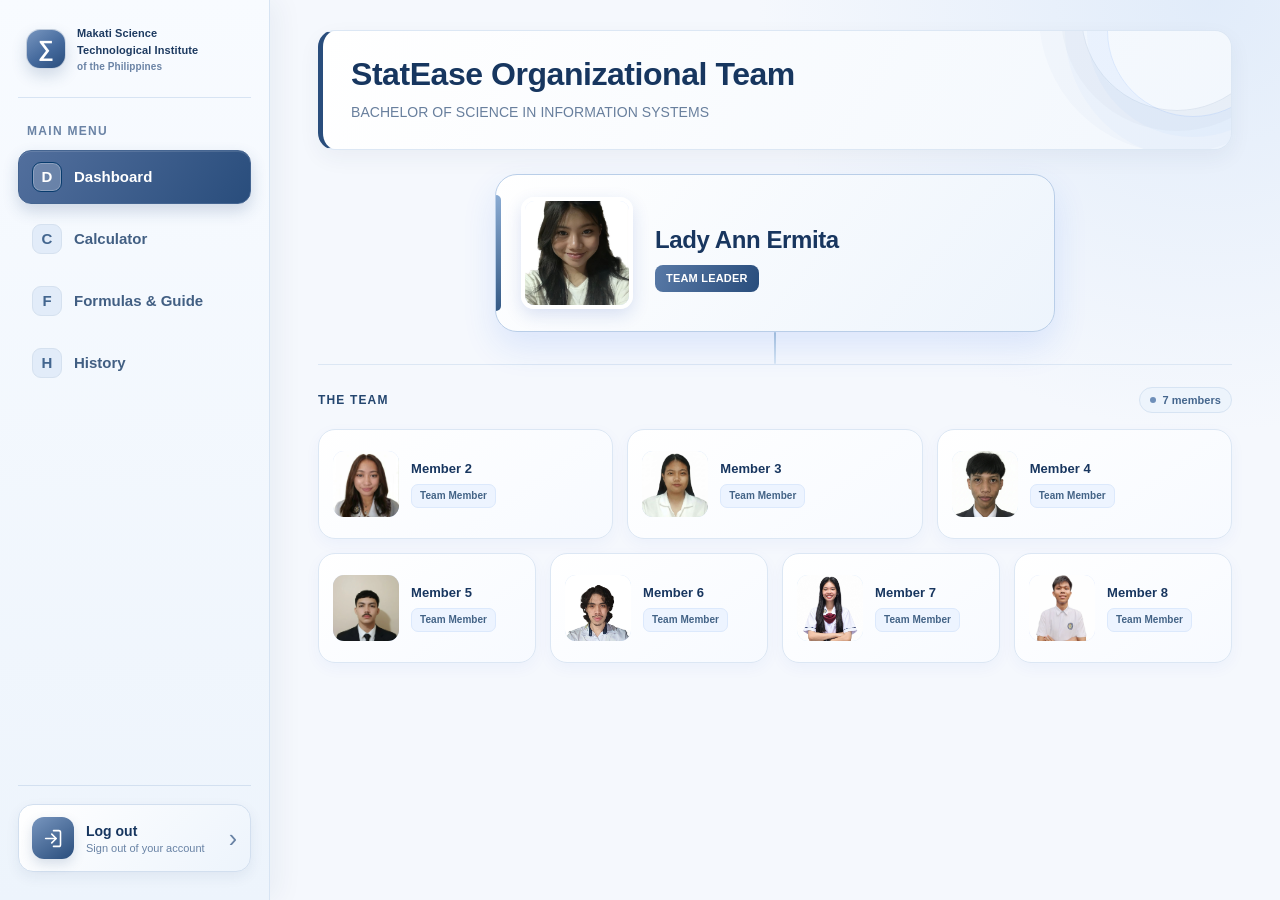
<file: index.html>
<!DOCTYPE html>

<html lang="en">

<head>

<meta charset="UTF-8">

<meta name="viewport" content="width=device-width, initial-scale=1.0">

<title>StatEase | Central Tendency Calculator</title>



<link rel="stylesheet" href="styles.css?v=3">

</head>



<body>

<div class="app">



  <!-- SIDEBAR -->

<aside class="sidebar" id="appSidebar">

  <button class="mobile-menu-toggle" id="mobileMenuToggle" type="button" aria-label="Open navigation menu" aria-expanded="false" aria-controls="mainNavigation">
    <span></span><span></span><span></span>
  </button>

  <div class="brand">

    <div class="brand-icon">∑</div>

    <span class="brand-name">
        <span>Makati Science</span>
        <span>Technological Institute</span>
        <small>of the Philippines</small>
      </span>
    </div>



    <div class="menu-label">MAIN MENU</div>



    <nav class="nav" id="mainNavigation" aria-label="Main menu">

      <button class="active" data-page="dashboard">

        <span class="nav-icon">D</span> Dashboard

      </button>



      <button data-page="calculator">

        <span class="nav-icon">C</span> Calculator

      </button>



      <button data-page="formulas">

        <span class="nav-icon">F</span> Formulas &amp; Guide

      </button>



      <button data-page="history">

        <span class="nav-icon">H</span> History

      </button>

</nav>



    <div class="sidebar-bottom">

      <button class="logout-button" id="logoutBtn" type="button" aria-label="Log out">

        <span class="logout-icon" aria-hidden="true">

          <svg viewBox="0 0 24 24" fill="none" stroke="currentColor" stroke-width="1.8" stroke-linecap="round" stroke-linejoin="round">

            <path d="M10 17l5-5-5-5" />

            <path d="M15 12H3" />

            <path d="M12 3h6a2 2 0 0 1 2 2v14a2 2 0 0 1-2 2h-6" />

          </svg>

        </span>

        <span class="logout-copy"><strong>Log out</strong><small>Sign out of your account</small></span>

        <span class="logout-arrow" aria-hidden="true">›</span>

      </button>

    </div>

  </aside>



  <!-- MAIN CONTENT -->

  <main class="main">



    <!-- DASHBOARD -->

    <section id="dashboard" class="page active">

      <header class="page-head">

        <h1>StatEase Organizational Team</h1>

        <p>BACHELOR OF SCIENCE IN INFORMATION SYSTEMS</p>

      </header>



      <div class="team-grid" id="teamGrid"></div>

    </section>



    <!-- CALCULATOR -->

    <section id="calculator" class="page">

      <header class="page-head">

        <h1>Central Tendency Calculator</h1>

        <p>Enter your data set to calculate the mean, median, and mode.</p>

      </header>



      
      <div class="calculator-tools-grid">
        <div class="panel calculator-tool-card main-data-card">
          <h2>Enter your data</h2>
          <div class="field">
            <label for="dataInput">Data values</label>
            <textarea id="dataInput" tabindex="0" aria-label="Enter dataset values" placeholder="Example: 0.5, 1/2, 25%, -3"></textarea>
            <div class="hint">Separate each value with a comma or a new line.</div>
          </div>
          <div class="form-row">
            <div class="field">
              <label for="dataType">Data type</label>
              <select id="dataType">
                <option value="ungrouped">Ungrouped data</option>
                <option value="frequency">Frequency table (value and frequency)</option>
              </select>
            </div>
            <div class="field">
              <label for="rounding">Decimal places</label>
              <select id="rounding">
                <option value="2">2 decimal places</option>
                <option value="0">Whole number</option>
                <option value="1">1 decimal place</option>
                <option value="3">3 decimal places</option>
                <option value="4">4 decimal places</option>
                <option value="5">5 decimal places</option>
                <option value="6">6 decimal places</option>
                <option value="8">8 decimal places</option>
              </select>
            </div>
          </div>
          <div id="frequencyHelp" class="hint" style="display:none;margin-bottom:15px">
            Enter one pair per line: <b>value,frequency</b>. Example: <b>5,3</b> means value 5 appears 3 times. Fractions and percentages are also accepted. Frequency must be a positive whole number.
          </div>
          <div class="calculator-actions">
            <button class="btn" id="calculateBtn" type="button" onclick="try { calculate(); } catch (err) { const box = document.getElementById('errorMessage'); if (box) box.textContent = 'Calculation error: ' + (err && err.message ? err.message : 'Please check your input and try again.'); console.error(err); }">Calculate results</button>
            <button class="btn secondary" id="clearBtn" type="button">Clear input</button>
          </div>
          <p id="errorMessage" style="color:#b02d5f;font-size:13px" role="alert"></p>
        </div>

        <div class="panel calculator-tool-card converter-card">
          <h2>Fraction to Decimal</h2>
          <p class="hint">Convert one fraction or multiple fractions at once. Separate each value with a comma, space, semicolon, or new line.</p>
          <div class="field">
            <label for="fractionInput">Enter fraction dataset(s)</label>
            <textarea class="converter-input" id="fractionInput" rows="3" placeholder="Examples: 1/2, 1/4, 3/4&#10;Or enter one: 1/2"></textarea>
          </div>
          <button class="btn converter-button" id="fractionConvertBtn" type="button">Convert to Decimal</button>
          <div class="field converter-output-field">
            <label>Decimal result</label>
            <div class="converter-result" id="fractionResult" aria-live="polite">—</div>
            <p class="hint" id="fractionCalculation">Your calculation will appear here.</p>
          </div>
          <p class="converter-error" id="fractionError" role="alert"></p>
        </div>

        <div class="panel calculator-tool-card converter-card">
          <h2>Percentage to Decimal</h2>
          <p class="hint">Convert one percentage or multiple percentages at once. Separate each value with a comma, space, semicolon, or new line.</p>
          <div class="field">
            <label for="percentageInput">Enter percentage dataset(s)</label>
            <textarea class="converter-input" id="percentageInput" rows="3" placeholder="Examples: 25%, 50%, 12.5%&#10;Or enter one: 25%"></textarea>
          </div>
          <button class="btn converter-button" id="percentageConvertBtn" type="button">Convert to Decimal</button>
          <div class="field converter-output-field">
            <label>Decimal result</label>
            <div class="converter-result" id="percentageResult" aria-live="polite">—</div>
            <p class="hint" id="percentageCalculation">Your calculation will appear here.</p>
          </div>
          <p class="converter-error" id="percentageError" role="alert"></p>
        </div>
      </div>


      <div id="resultSection" style="display:none">

        <div class="panel result-summary-panel">

          <div class="results-heading-row">
            <h2>Your results</h2>
            <button class="btn print-btn" id="printResultsBtn" type="button" onclick="window.print();" title="Opens the print dialog. Choose Save as PDF as the destination." style="position:relative;z-index:99999;pointer-events:auto;cursor:pointer;">Save as PDF</button>
          </div>
          <p class="data-count-summary" id="dataCountSummary" aria-live="polite">Data count (n): —</p>
          <div class="print-only print-report-header" aria-hidden="true">
            <div class="print-report-brand">
              <span class="print-brand-mark">Σ</span>
              <span class="print-brand-copy">
                <strong>StatEase</strong>
                <small>Central Tendency Calculator</small>
              </span>
            </div>
            <div class="print-report-meta">
              <strong>RESULTS REPORT</strong>
              <span>Prepared: <span id="printGeneratedAt">On print</span></span>
            </div>
          </div>
          <div class="results" id="results"></div>

        </div>



        <div class="panel">

          <h2>Sorted data</h2>

          <p id="sortedData" style="font-size:14px;overflow-wrap:anywhere"></p>



          <h2 style="margin-top:22px">Solution</h2>

          <div id="solution" style="font-size:14px;line-height:1.8"></div>

        </div>



        <div class="panel">

          <h2>Interpretation</h2>

          <p id="interpretation" style="font-size:14px;line-height:1.8;margin:0"></p>

        </div>



        <div class="panel chart-panel">
          <h2>Data Visualization</h2>
          <p class="chart-description">Choose how you want to view the frequency distribution of your data.</p>
          <div class="chart-toolbar">
            <label for="chartType">Chart type</label>
            <select id="chartType">
              <option value="bar">Bar Chart</option>
              <option value="column">Column Chart</option>
              <option value="pie">Pie Chart</option>
              <option value="doughnut">Doughnut Chart</option>
              <option value="line">Line Graph</option>
            </select>
          </div>
          <div id="chartVisual" class="chart-visual" role="img" aria-label="Selected data visualization"></div>
          <p id="chartNote" class="hint"></p>
        </div>

        <div class="panel">

          <h2>Frequency table</h2>

          <div class="table-wrap">

            <table>

              <thead>

                <tr>

                  <th>Value</th>

                  <th>Frequency</th>

                </tr>

              </thead>

              <tbody id="frequencyTable"></tbody>

            </table>

          </div>

        </div>

      </div>

    </section>



    <!-- FORMULAS -->

    <section id="formulas" class="page">

      <header class="page-head">

        <h1>Formulas &amp; Guide</h1>

        <p>Quick explanations to help you understand each measure.</p>

      </header>



      <div class="formula-list">

        <div class="formula formula-poster">
          <div class="formula-poster-title">Mean Formula</div>
          <div class="formula-poster-equation mean-equation" aria-label="x bar equals the sum from i equals 1 to n of x sub i divided by n">
            <span class="math-symbol x-bar">x̄</span>
            <span class="math-equals">=</span>
            <span class="math-fraction">
              <span class="math-numerator"><span class="sigma-wrap"><span class="sigma">Σ</span><span class="sigma-limits"><sup>n</sup><sub>i=1</sub></span></span><span class="sum-x">x<sub>i</sub></span></span>
              <span class="fraction-rule"></span>
              <span class="math-denominator">n</span>
            </span>
          </div>
          <div class="formula-poster-caption">Add all values, then divide by the number of values.</div>
          <div class="formula-poster-note">Mean = Σxᵢ / n</div>
        </div>

        <div class="formula formula-poster median-poster">
          <div class="formula-poster-title">Median Formula</div>
          <div class="formula-poster-equation median-equation" aria-label="If n is odd, the median is the value at position (n plus 1) divided by 2. If n is even, the median is the average of the values at positions n divided by 2 and n divided by 2 plus 1.">
            <div class="median-case">
              <div class="case-label">if <i>n</i> is odd,</div>
              <div class="median-math">
                <i>median</i> =
                <span class="median-position">
                  <span class="median-paren">(</span>
                  <span class="small-fraction"><span><i>n</i> + 1</span><span class="fraction-rule"></span><span>2</span></span>
                  <span class="median-paren">)</span><sup>th</sup>
                </span>
              </div>
            </div>
            <div class="median-case">
              <div class="case-label">if <i>n</i> is even,</div>
              <div class="median-math">
                <i>median</i> =
                <span class="median-even-fraction">
                  <span class="median-even-numerator">
                    <span class="median-position"><span class="median-paren">(</span><span class="small-fraction"><span><i>n</i></span><span class="fraction-rule"></span><span>2</span></span><span class="median-paren">)</span><sup>th</sup></span>
                    <span>+</span>
                    <span class="median-position"><span class="median-paren">(</span><span class="small-fraction"><span><i>n</i></span><span class="fraction-rule"></span><span>2</span></span><span> + 1</span><span class="median-paren">)</span><sup>th</sup></span>
                  </span>
                  <span class="fraction-rule"></span>
                  <span style="text-align:center;padding-top:5px">2</span>
                </span>
              </div>
            </div>
            <div class="median-definition"><span><i>n</i> = number of terms</span><span><i>th</i> = position in the ordered data</span></div>
          </div>
          <div class="formula-poster-caption">Arrange values from smallest to largest before finding the middle.</div>
        </div>

        <div class="formula formula-poster">
          <div class="formula-poster-title">Mode Formula</div>
          <div class="formula-poster-equation mode-equation" aria-label="Mode equals the value with the highest frequency">
            <span class="mode-symbol"><i>M</i><sub>o</sub></span>
            <span class="math-equals">=</span>
            <span class="mode-definition">value with the<br>highest frequency</span>
          </div>
          <div class="formula-poster-caption">Choose the value that appears most often in the data set.</div>
          <div class="formula-poster-note">A data set may have one mode, multiple modes, or no mode.</div>
        </div>



        <div class="formula guide-card">
          <h3>How to enter your dataset</h3>
          <ol class="guide-steps">
            <li>Open <strong>Calculator</strong> and select <strong>Ungrouped data</strong> for a regular list of observations.</li>
            <li>Enter one value at a time. Separate values with commas, spaces, semicolons, or new lines.</li>
            <li>Choose the number of decimal places for displaying your answers.</li>
            <li>Click <strong>Calculate results</strong>. Review the mean, median, mode, range, solution, frequency table, and chart.</li>
          </ol>
        </div>

        <div class="formula guide-card">
          <h3>Accepted dataset formats</h3>
          <div class="guide-format-grid">
            <div class="guide-format"><strong>Whole and decimal numbers</strong><code>4, 0.1, 2.75, 10</code></div>
            <div class="guide-format"><strong>Positive and negative numbers</strong><code>-5, -2, 0, 3, 6</code></div>
            <div class="guide-format"><strong>Fractions</strong><code>1/2, 1/4, 3/4</code><small>Fractions are converted to decimal values for calculation.</small></div>
            <div class="guide-format"><strong>Percentages</strong><code>10%, 25%, 12.5%</code><small>Percentages are divided by 100 before calculation.</small></div>
            <div class="guide-format guide-format-wide"><strong>Mixed formats in one dataset</strong><code>1/2, 0.75, 25%, -1.5, 2</code><small>You may combine whole numbers, decimals, fractions, percentages, and negative values in the same ungrouped dataset.</small></div>
          </div>
          <p class="guide-note"><strong>Important:</strong> Use a period for decimal points (for example, <code>2.5</code>). Do not use commas inside a single number because commas separate data values.</p>
        </div>

        <div class="formula guide-card">
          <h3>How to enter a frequency table</h3>
          <ol class="guide-steps">
            <li>Choose <strong>Frequency table (value and frequency)</strong> under Data type.</li>
            <li>Enter one value-frequency pair on each line, using <code>value,frequency</code>.</li>
            <li>The value may be a whole number, decimal, fraction, or percentage. The frequency must be a positive whole number.</li>
          </ol>
          <div class="guide-format"><strong>Example</strong><code>1/2, 3<br>0.75, 2<br>25%, 4</code></div>
        </div>

      </div>

      <section class="limitations-panel" aria-labelledby="limitationsTitle">
        <div class="limitations-heading">
          <span class="limitations-mark" aria-hidden="true">i</span>
          <div>
            <h2 id="limitationsTitle">System Limitations</h2>
            <p>Important boundaries and special cases to know when using the calculator.</p>
          </div>
        </div>
        <div class="limitations-grid">
          <article class="limitation-item">
            <h3>Calculation limit</h3>
            <ul>
              <li>A calculation can contain up to <strong>10,000 observations</strong>, including expanded frequencies.</li>
              <li>Values must be valid finite numbers. Fractions cannot have a zero denominator.</li>
            </ul>
          </article>
          <article class="limitation-item">
            <h3>Frequency-table rules</h3>
            <ul>
              <li>Each row must contain one value and one frequency.</li>
              <li>Frequency must be a positive whole number. Zero, negative, and fractional frequencies are not accepted.</li>
            </ul>
          </article>
          <article class="limitation-item">
            <h3>Mode special cases</h3>
            <ul>
              <li><strong>No mode:</strong> every distinct value occurs once.</li>
              <li><strong>Multiple modes:</strong> all values tied for the highest frequency are reported.</li>
              <li>A dataset with one observation has no mode unless the value is repeated in a larger dataset.</li>
            </ul>
          </article>
          <article class="limitation-item">
            <h3>What the system calculates</h3>
            <ul>
              <li>Mean, median, mode, range, sorted data, frequency distribution, and data visualization.</li>
              <li>The chart displays up to 20 distinct values at a time.</li>
              <li>Variance, standard deviation, and other advanced statistical tests are not included.</li>
            </ul>
          </article>
        </div>
      </section>
      </section>

    </section>



    <!-- HISTORY -->

    <section id="history" class="page">

      <header class="page-head">

        <h1>Calculation History</h1>

        <p>Review past results, check when each calculation was taken, or open a detailed preview.</p>

      </header>



      <div class="panel">

        <div id="historyList" class="history-empty">
          No calculations yet. Complete a calculation to see it here.
        </div>

        <dialog id="historyPreviewDialog" class="history-preview-dialog" aria-labelledby="historyPreviewTitle">
          <div class="history-preview-header">
            <div>
              <span class="history-preview-kicker">SAVED CALCULATION</span>
              <h2 id="historyPreviewTitle">Calculation preview</h2>
              <p id="historyPreviewMeta"></p>
            </div>
            <button class="history-preview-close" id="closeHistoryPreviewBtn" type="button" aria-label="Close preview">×</button>
          </div>
          <div id="historyPreviewBody" class="history-preview-body"></div>
          <div class="history-preview-footer">
            <button class="btn secondary" id="closeHistoryPreviewFooterBtn" type="button">Close preview</button>
          </div>
        </dialog>

        <button class="btn secondary" id="clearHistoryBtn" style="margin-top:14px">

          Clear history

        </button>

      </div>

    </section>

</main>

</div>



<script src="script.js?v=3" defer></script>

</body>

</html>
</file>
<file: styles.css>
:root {

  --pink: #2563eb;

  --pink-dark: #1d4ed8;

  --pink-soft: #eaf3ff;

  --violet: #dbeafe;

  --ink: #172b4d;

  --muted: #64748b;

  --paper: #f7fbff;

  --line: #d7e6f8;

}



* { box-sizing: border-box; }



body {

  margin: 0;

  font-family: "Segoe UI", Arial, sans-serif;

  background: #eef5ff;

  color: var(--ink);

}



.app {

  display: flex;

  min-height: 100vh;

}



/* SIDEBAR */

.sidebar {

  width: 270px;

  background: var(--pink-soft);

  padding: 26px 18px;

  display: flex;

  flex-direction: column;

  flex-shrink: 0;

  border-right: 1px solid var(--line);

}



.brand {

  display: flex;

  align-items: center;

  gap: 11px;

  padding: 0 8px 24px;

  border-bottom: 1px solid #cbdcf3;

  font-size: 21px;

  font-weight: 800;

}



.brand-name {
  min-width: 0;
  display: flex;
  flex-direction: column;
  gap: 2px;
  font-size: 11px;
  line-height: 1.35;
  font-weight: 800;
  letter-spacing: .1px;
}
.brand-name small {
  font-size: 10px;
  line-height: 1.3;
  font-weight: 600;
  color: #5476a6;
}

.brand-icon {

  width: 40px;

  height: 40px;

  border-radius: 12px;

  background: var(--pink);

  color: white;

  display: grid;

  place-items: center;

  font-size: 22px;

}



.menu-label {

  font-size: 12px;

  letter-spacing: 1.3px;

  color: #5476a6;

  margin: 26px 9px 12px;

  font-weight: 700;

}



.nav {

  display: grid;

  gap: 7px;

}



.nav button {

  border: 0;

  background: transparent;

  color: #35547f;

  text-align: left;

  padding: 13px 12px;

  border-radius: 11px;

  font-size: 15px;

  display: flex;

  gap: 12px;

  align-items: center;

  cursor: pointer;

}



.nav button:hover {

  background: #dbeafe;

}



.nav button.active {

  background: var(--pink);

  color: white;

  font-weight: 700;

}



.nav-icon {

  width: 19px;

  text-align: center;

  font-size: 17px;

}



.sidebar-note {

  margin-top: auto;

  background: #fff8fc;

  border: 1px solid var(--line);

  padding: 14px;

  border-radius: 14px;

  color: #59769d;

  font-size: 12px;

  line-height: 1.6;

}



/* MAIN CONTENT */

.main {

  flex: 1;

  min-width: 0;

  padding: 30px clamp(18px, 4vw, 48px);

  background: var(--paper);

}



.page {

  display: none;

  animation: fade .2s ease;

}



.page.active {

  display: block;

}



@keyframes fade {

  from {

    opacity: .4;

    transform: translateY(3px);

  }

  to {

    opacity: 1;

    transform: none;

  }

}



.page-head {

  margin-bottom: 22px;

}



.page-head h1 {

  font-size: 27px;

  margin: 0 0 8px;

  color: #17345f;

}



.page-head p {

  margin: 0;

  color: var(--muted);

  font-size: 14px;

  line-height: 1.6;

}



/* DASHBOARD: TWO MEMBERS PER ROW */

.team-grid {

  display: grid;

  grid-template-columns: repeat(2, minmax(0, 1fr));

  gap: 16px;

}



.member-card {

  background: white;

  border: 1px solid var(--line);

  border-radius: 17px;

  min-height: 178px;

  display: flex;

  flex-direction: column;

  align-items: center;

  justify-content: center;

  padding: 20px 14px;

  text-align: center;

  box-shadow: 0 4px 15px rgba(124, 57, 94, .035);

  transition: .2s;

}



.member-card:hover {

  transform: translateY(-3px);

  box-shadow: 0 8px 22px rgba(124, 57, 94, .09);

}



.avatar {

  width: 66px;

  height: 66px;

  border-radius: 50%;

  display: grid;

  place-items: center;

  margin-bottom: 12px;

  color: #1d4ed8;

  background: #dbeafe;

}



.avatar svg {

  width: 31px;

  height: 31px;

}



.member-card:nth-child(4n+2) .avatar {

  background: var(--violet);

}



.member-card:nth-child(4n+3) .avatar {

  background: #e0f2fe;

}



.member-card:nth-child(4n) .avatar {

  background: #e0eaff;

}



.member-name {

  font-weight: 700;

  font-size: 16px;

  margin-bottom: 6px;

}



.member-role {

  font-size: 13px;

  color: var(--muted);

}



/* CARDS AND FORMS */

.panel {

  background: white;

  border: 1px solid var(--line);

  border-radius: 17px;

  padding: 23px;

  margin-bottom: 18px;

  box-shadow: 0 4px 15px rgba(124, 57, 94, .035);

}



.panel h2 {

  font-size: 18px;

  margin: 0 0 17px;

}



.form-row {

  display: grid;

  grid-template-columns: 1fr 1fr;

  gap: 16px;

}



.field {

  display: flex;

  flex-direction: column;

  gap: 8px;

  margin-bottom: 16px;

}



.field label {

  font-size: 13px;

  font-weight: 700;

  color: #35547f;

}



.field input,

.field textarea,

.field select {

  width: 100%;

  border: 1px solid #cbdcf3;

  border-radius: 10px;

  padding: 12px 13px;

  background: #f8fbff;

  color: var(--ink);

  font: inherit;

  outline: none;

}



.field input:focus,

.field textarea:focus,

.field select:focus {

  border-color: var(--pink);

  box-shadow: 0 0 0 3px #dbeafe;

}



.field textarea {

  min-height: 115px;

  resize: vertical;

}



.hint {

  font-size: 12px;

  color: var(--muted);

}



.btn {

  border: 0;

  border-radius: 10px;

  background: var(--pink);

  color: white;

  font-weight: 700;

  padding: 12px 18px;

  cursor: pointer;

  font-size: 14px;

}



.btn:hover {

  background: var(--pink-dark);

}



.btn.secondary {

  background: #e0ecff;

  color: #2455a6;

}



/* RESULT ACTIONS */
.results-heading-row {
  display: flex;
  align-items: center;
  justify-content: space-between;
  gap: 12px;
  margin-bottom: 14px;
}
.results-heading-row h2 { margin: 0; }
.data-count-summary {
  display: inline-flex;
  align-items: center;
  gap: 7px;
  margin: 0 0 12px;
  padding: 7px 12px;
  border: 1px solid #d4e2f5;
  border-radius: 999px;
  background: #edf4fc;
  color: #35577f;
  font-size: 12px;
  font-weight: 750;
}
.data-count-summary::before {
  content: "n";
  display: inline-grid;
  place-items: center;
  width: 20px;
  height: 20px;
  border-radius: 6px;
  background: #d6e5f8;
  color: #294d7c;
  font-size: 12px;
  font-weight: 850;
}

/* Hide the Data Count badge throughout the site and in print/PDF. */
.data-count-summary { display: none !important; }
.print-only { display: none; }

/* CALCULATOR RESULTS */

@media (max-width: 1000px) {
  .results { grid-template-columns: repeat(2, minmax(0, 1fr)); }
}
@media (max-width: 540px) {
  .results { grid-template-columns: 1fr; }
}


.results {

  display: grid;

  grid-template-columns: repeat(4, minmax(0, 1fr));

  gap: 10px;

}



.result-card {

  border-radius: 13px;

  background: #f1f7ff;

  border: 1px solid var(--line);

  padding: 13px 14px;

}



.result-card span {

  font-size: 12px;

  color: var(--muted);

  display: block;

  margin-bottom: 8px;

}



.result-card strong {

  font-size: 24px;

  color: var(--pink-dark);

  overflow-wrap: anywhere;

}



.result-card p {

  font-size: 12px;

  color: var(--muted);

  margin: 7px 0 0;

}



.table-wrap {

  overflow: auto;

}



table {

  width: 100%;

  border-collapse: collapse;

  font-size: 13px;

}



th, td {

  padding: 11px 12px;

  border-bottom: 1px solid #e1ebf8;

  text-align: left;

}



th {

  color: #355b91;

  background: #fff7fb;

}



td {

  color: #29466f;

}



/* FORMULAS */

.formula-list {

  display: grid;

  gap: 13px;

}



.formula {

  border: 1px solid var(--line);

  border-radius: 13px;

  padding: 17px;

  background: #f8fbff;

}



.formula h3 {

  margin: 0 0 7px;

  font-size: 15px;

}



.formula code {

  font-size: 14px;

  color: var(--pink-dark);

  white-space: normal;

}



.formula p {

  margin: 8px 0 0;

  color: var(--muted);

  font-size: 13px;

  line-height: 1.6;

}




/* Chart rendering is initialized in the application script. */

/* HISTORY */

.history-empty {

  color: var(--muted);

  font-size: 14px;

}



.history-item {

  border-bottom: 1px solid #e1ebf8;

  padding: 14px 0;

}



.history-item:last-child {

  border: 0;

}



.history-item strong {

  display: block;

  margin-bottom: 5px;

}



.history-item small {

  color: var(--muted);

}



.setting-row {

  display: flex;

  align-items: center;

  justify-content: space-between;

  gap: 15px;

  padding: 15px 0;

  border-bottom: 1px solid #e1ebf8;

}



.setting-row:last-child {

  border: 0;

}



.setting-row p {

  margin: 5px 0 0;

  font-size: 13px;

  color: var(--muted);

}



.setting-row input[type=checkbox] {

  accent-color: var(--pink);

  width: 18px;

  height: 18px;

}



/* RESPONSIVE DESIGN */

@media (max-width: 780px) {

  .app {

    display: block;

  }



  .sidebar {

    width: 100%;

    padding: 12px 14px;

    position: sticky;

    top: 0;

    z-index: 5;

    border-right: 0;

    border-bottom: 1px solid var(--line);

  }



  .brand {

    padding: 0 3px 10px;

    border: 0;

    font-size: 19px;

  }



  .brand-icon {

    width: 34px;

    height: 34px;

  }



  .menu-label,

  .sidebar-note {

    display: none;

  }



  .nav {

    display: flex;

    overflow-x: auto;

    gap: 5px;

    padding-top: 4px;

  }



  .nav button {

    white-space: nowrap;

    padding: 10px;

    font-size: 13px;

    gap: 7px;

  }



  .main {

    padding: 22px 15px;

  }



  .page-head h1 {

    font-size: 24px;

  }



  .member-card {

    min-height: 155px;

    padding: 15px 8px;

  }



  .avatar {

    width: 57px;

    height: 57px;

  }



  .results,

  .form-row {

    grid-template-columns: 1fr;

  }



  .panel {

    padding: 17px;

  }

}



@media (max-width: 420px) {

  .team-grid {

    gap: 10px;

  }



  .member-card {

    min-height: 148px;

  }



  .member-name {

    font-size: 14px;

  }



  .member-role {

    font-size: 12px;

  }



  .nav button {

    padding: 9px 8px;

  }



  .nav-icon {

    display: none;

  }

}





/* POLISHED LIGHT-BLUE / DARK-BLUE THEME */

body { background: #edf4ff; }

.sidebar {

  background: linear-gradient(180deg, #f5f9ff 0%, #e7f0ff 100%);

  box-shadow: 8px 0 28px rgba(30, 64, 175, .045);

  min-height: 100vh;

}

.brand { color: #17345f; }

.brand-icon {

  background: linear-gradient(135deg, #7186ad, #344b78);

  border-radius: 14px;

  box-shadow: 0 6px 14px rgba(36, 59, 104, .16);

}

.nav button {

  transition: background .2s ease, color .2s ease, transform .2s ease, box-shadow .2s ease;

  font-weight: 600;

}

.nav button:hover { background: #dbeafe; transform: translateX(2px); }

.nav button.active {

  background: linear-gradient(115deg, #3b82f6, #1d4ed8);

  color: #fff;

  box-shadow: 0 8px 18px rgba(37, 99, 235, .2);

}

.sidebar-note {

  background: rgba(255,255,255,.78);

  border-color: #cbdcf3;

  box-shadow: 0 8px 20px rgba(30, 64, 175, .045);

}

.main {

  background: radial-gradient(ellipse at top right, rgba(191,219,254,.35), transparent 38%), #f8fbff;

}

.page-head {

  padding: 22px 24px;

  border: 1px solid #dce9fb;

  border-radius: 20px;

  background: linear-gradient(120deg, #e7f1ff 0%, #f8fbff 58%, #dbeafe 100%);

  box-shadow: 0 10px 28px rgba(30, 64, 175, .055);

  position: relative;

  overflow: hidden;

}

.page-head:after {

  content: "";

  position: absolute;

  width: 170px; height: 170px;

  border: 1px solid rgba(59,130,246,.14);

  border-radius: 50%;

  right: -48px; top: -86px;

  box-shadow: 0 0 0 20px rgba(59,130,246,.035), 0 0 0 42px rgba(59,130,246,.025);

  pointer-events: none;

}

.page-head h1 { color: #17345f; letter-spacing: -.4px; }

.page-head p { color: #5c7395; }

.member-card, .panel {

  border-color: #dce8f8;

  box-shadow: 0 8px 24px rgba(30, 64, 175, .055);

  transition: transform .2s ease, box-shadow .2s ease;

}

.member-card { background: linear-gradient(145deg, #fff 0%, #f2f7ff 100%); }

.member-card:hover, .panel:hover {

  box-shadow: 0 13px 30px rgba(30, 64, 175, .10);

}

.avatar {

  background: linear-gradient(145deg, #dbeafe, #bfdbfe);

  color: #1d4ed8;

  box-shadow: inset 0 0 0 1px rgba(37,99,235,.08);

}

.member-name { color: #17345f; }

.member-role { color: #6b7f9d; }

.btn {

  background: linear-gradient(120deg, #3b82f6, #1d4ed8);

  box-shadow: 0 6px 14px rgba(37, 99, 235, .16);

  transition: transform .2s ease, box-shadow .2s ease;

}

.btn:hover { background: linear-gradient(120deg, #2563eb, #1e40af); transform: translateY(-1px); }

.btn.secondary { background: #e4efff; color: #1d4ed8; box-shadow: none; }

.btn.secondary:hover { background: #d5e6ff; }

.result-card { background: linear-gradient(145deg, #f7fbff, #eaf3ff); border-color: #d5e5fa; }

.result-card strong, .formula code { color: #1d4ed8; }

.formula { background: linear-gradient(145deg, #fff, #f5f9ff); }

th { color: #315b96; background: #edf5ff; }

.setting-row input[type=checkbox] { accent-color: #2563eb; }

/* STYLISH LOG OUT AREA — pinned to the bottom of the sidebar */

.sidebar-bottom {

  margin-top: auto;

  padding: 18px 0 2px;

  border-top: 1px solid #cbdcf3;

}

.logout-button {

  width: 100%;

  display: flex;

  align-items: center;

  gap: 12px;

  padding: 12px 13px;

  border: 1px solid #d7e5fa;

  border-radius: 15px;

  background: linear-gradient(135deg, rgba(255,255,255,.98), #edf5ff);

  color: #244574;

  text-align: left;

  cursor: pointer;

  box-shadow: 0 5px 14px rgba(30,64,175,.07);

  transition: transform .2s ease, box-shadow .2s ease, border-color .2s ease, background .2s ease;

}

.logout-button:hover {

  transform: translateY(-2px);

  border-color: #93baf4;

  background: linear-gradient(135deg, #eff6ff, #dbeafe);

  box-shadow: 0 9px 20px rgba(37,99,235,.14);

}

.logout-button:focus-visible { outline: 3px solid #93c5fd; outline-offset: 3px; }

.logout-icon {

  width: 42px;

  height: 42px;

  flex: 0 0 42px;

  display: grid;

  place-items: center;

  border-radius: 12px;

  color: #fff;

  background: linear-gradient(145deg, #7186ad, #344b78);

  box-shadow: 0 5px 12px rgba(36,59,104,.17);

}

.logout-icon svg { width: 21px; height: 21px; }

.logout-copy { display: flex; flex: 1; min-width: 0; flex-direction: column; gap: 3px; }

.logout-copy strong { font-size: 14px; font-weight: 750; color: #17345f; }

.logout-copy small { font-size: 11px; color: #6b82a4; }

.logout-arrow { color: #5b83bf; font-size: 25px; line-height: 1; transition: transform .2s ease; }

.logout-button:hover .logout-arrow { transform: translateX(3px); }

@media (max-width: 780px) {

  .sidebar-bottom { margin-top: 10px; padding-top: 12px; }

  .logout-button { max-width: 100%; }

}

@media (max-width: 780px) {

  .sidebar { min-height: auto; }

  .page-head { padding: 19px; }

  .page-head:after { width: 110px; height: 110px; }

}




/* FIXED DASHBOARD LAYOUT: sidebar stays still, only the selected page scrolls */
@media (min-width: 781px) {
  html, body { height: 100%; overflow: hidden; }
  .app { height: 100vh; min-height: 0; }
  .sidebar {
    position: fixed;
    top: 0; left: 0; bottom: 0;
    width: 270px;
    height: 100vh;
    min-height: 0;
    overflow-y: auto;
    box-sizing: border-box;
    z-index: 20;
  }
  .main {
    margin-left: 270px;
    width: calc(100% - 270px);
    height: 100vh;
    box-sizing: border-box;
    overflow-y: auto;
    overscroll-behavior: contain;
    scroll-behavior: smooth;
  }
  .page { animation: none; }
}

@media (max-width: 780px) {
  .app { display: block; min-height: 100vh; }
  .sidebar {
    position: sticky; top: 0;
    width: 100%; height: auto; min-height: auto;
    max-height: none; overflow: visible;
    box-sizing: border-box;
  }
  .main { width: 100%; height: auto; overflow: visible; }
  .page { animation: none; }
}



/* POLISHED TEAM ORGANIZATION LAYOUT */
#teamGrid.org-chart {
  width: 100%;
  max-width: 1180px;
  margin: 0 auto;
  display: block;
  position: relative;
}
.page-head {
  margin-bottom: 28px;
  padding: 26px 30px;
  border: 1px solid #d7e6fb;
  border-radius: 22px;
  background: linear-gradient(112deg, #e8f2ff 0%, #f8fbff 65%, #dceaff 100%);
  box-shadow: 0 12px 28px rgba(37, 99, 235, .055);
}
.page-head h1 {
  font-size: clamp(27px, 3vw, 34px);
  letter-spacing: -.8px;
  line-height: 1.15;
  margin-bottom: 8px;
}
.page-head p { max-width: 640px; font-size: 14px; line-height: 1.7; }
.leader-wrap {
  display: flex;
  justify-content: center;
  position: relative;
  padding-bottom: 32px;
}
.leader-wrap::after {
  content: "";
  position: absolute;
  left: 50%;
  bottom: 0;
  height: 32px;
  width: 2px;
  transform: translateX(-50%);
  border-radius: 3px;
  background: linear-gradient(#93bdf8, #c7dcfb);
}
.member-card {
  box-sizing: border-box;
  min-width: 0;
  display: flex;
  flex-direction: row;
  align-items: center;
  justify-content: flex-start;
  gap: 15px;
  padding: 16px;
  min-height: 118px;
  text-align: left;
  border: 1px solid #e0eaf8;
  border-radius: 17px;
  background: #fff;
  box-shadow: 0 5px 16px rgba(29, 78, 216, .045);
  transition: border-color .18s ease, box-shadow .18s ease, transform .18s ease;
}
.member-card:hover {
  transform: translateY(-2px);
  border-color: #a7c7f8;
  box-shadow: 0 12px 24px rgba(29, 78, 216, .095);
}
.member-card.leader-card {
  width: min(100%, 560px);
  min-height: 158px;
  gap: 22px;
  padding: 22px 25px;
  border: 1px solid #a9cafa;
  border-radius: 22px;
  background: linear-gradient(130deg, #ffffff 0%, #f0f6ff 58%, #e3efff 100%);
  box-shadow: 0 15px 34px rgba(37, 99, 235, .12);
  position: relative;
  overflow: hidden;
}
.member-card.leader-card::before {
  content: "";
  position: absolute;
  left: 0;
  top: 20px;
  bottom: 20px;
  width: 5px;
  border-radius: 0 6px 6px 0;
  background: linear-gradient(#60a5fa, #1d4ed8);
}
.avatar {
  width: 70px;
  height: 70px;
  flex: 0 0 70px;
  margin: 0;
  display: grid;
  place-items: center;
  overflow: hidden;
  border-radius: 12px;
  color: #2563eb;
  background: linear-gradient(145deg, #e2edff, #cfe1ff);
  box-shadow: inset 0 0 0 1px rgba(37, 99, 235, .07);
}
.avatar svg { width: 29px; height: 29px; }
.avatar img {
  display: block;
  width: 100%;
  height: 100%;
  object-fit: cover;
  object-position: center 35%;
  border-radius: 0 !important;
}
.member-info {
  display: flex;
  min-width: 0;
  flex-direction: column;
  align-items: flex-start;
  justify-content: center;
  gap: 7px;
}
.member-name {
  color: #18365f;
  font-size: 14px;
  font-weight: 750;
  line-height: 1.35;
  margin: 0;
  text-align: left;
  overflow-wrap: anywhere;
}
.member-role {
  display: inline-flex;
  align-items: center;
  padding: 5px 10px;
  border-radius: 7px;
  color: #436386;
  background: #edf4ff;
  border: 1px solid #dce9fc;
  font-size: 11px;
  font-weight: 700;
  line-height: 1.2;
}
.leader-card .avatar {
  width: 112px;
  height: 112px;
  flex-basis: 112px;
  border-radius: 13px;
  border: 4px solid #fff;
  box-shadow: 0 6px 17px rgba(30, 64, 175, .15);
}
.leader-card .member-info { gap: 9px; }
.leader-card .member-name { font-size: clamp(19px, 2vw, 24px); letter-spacing: -.4px; }
.leader-card .member-role {
  color: #fff;
  background: linear-gradient(110deg, #3b82f6, #1d4ed8);
  border: 0;
  border-radius: 8px;
  padding: 7px 11px;
  font-size: 11px;
  letter-spacing: .2px;
  text-transform: uppercase;
}
.leader-kicker {
  margin: 0 0 1px;
  color: #6482a8;
  font-size: 10px;
  font-weight: 800;
  letter-spacing: 1.35px;
  text-transform: uppercase;
}
.members-area {
  border-top: 1px solid #dce8f8;
  padding-top: 22px;
}
.members-heading {
  display: flex;
  align-items: center;
  justify-content: space-between;
  gap: 12px;
  margin: 0 0 16px;
}
.members-heading strong {
  color: #24466f;
  font-size: 12px;
  font-weight: 800;
  letter-spacing: 1.15px;
  text-transform: uppercase;
}
.members-count {
  display: inline-flex;
  align-items: center;
  gap: 6px;
  border: 1px solid #d9e7fb;
  background: #eff6ff;
  color: #38679f;
  padding: 6px 10px;
  border-radius: 999px;
  font-size: 11px;
  font-weight: 750;
  white-space: nowrap;
}
.members-count::before {
  content: "";
  width: 6px;
  height: 6px;
  background: #3b82f6;
  border-radius: 50%;
}
.member-grid {
  display: grid;
  gap: 14px;
  align-items: stretch;
}
/* Exact requested team pattern: members 2–4 on row one, 5–8 on row two. */
.member-grid--three { grid-template-columns: repeat(3, minmax(0, 1fr)); }
.member-grid--four { grid-template-columns: repeat(4, minmax(0, 1fr)); margin-top: 14px; }
.member-grid .member-card { min-height: 110px; padding: 14px; gap: 12px; }
.member-grid .avatar { width: 66px; height: 66px; flex-basis: 66px; border-radius: 11px; }
.member-grid .member-name { font-size: 13px; }
.member-grid .member-role { max-width: 100%; padding: 5px 8px; font-size: 10px; }
@media (max-width: 1260px) {
  .member-grid--three { grid-template-columns: repeat(3, minmax(0, 1fr)); }
  .member-grid--four { grid-template-columns: repeat(2, minmax(0, 1fr)); }
}
@media (max-width: 780px) {
  .page-head { padding: 22px; border-radius: 18px; }
  #teamGrid.org-chart { max-width: none; }
  .leader-card { max-width: 540px; }
  .member-grid--three { grid-template-columns: repeat(3, minmax(0, 1fr)); }
  .member-grid--four { grid-template-columns: repeat(2, minmax(0, 1fr)); }
}
@media (max-width: 540px) {
  .main { padding: 18px 13px; }
  .page-head { padding: 19px; margin-bottom: 20px; }
  .page-head h1 { font-size: 25px; }
  .leader-wrap { padding-bottom: 24px; }
  .leader-wrap::after { height: 24px; }
  .member-card.leader-card { min-height: 126px; gap: 14px; padding: 15px 15px 15px 19px; border-radius: 17px; }
  .leader-card .avatar { width: 88px; height: 88px; flex-basis: 88px; }
  .leader-card .member-name { font-size: 18px; }
  .member-grid--three { grid-template-columns: 1fr; gap: 10px; }
  .member-grid--four { grid-template-columns: 1fr; gap: 10px; margin-top: 10px; }
  .member-grid .member-card { min-height: 94px; padding: 12px; }
  .member-grid .avatar { width: 66px; height: 66px; flex-basis: 66px; }
  .members-heading { margin-bottom: 12px; }
}
@media (prefers-reduced-motion: reduce) {
  .member-card { transition: none; }
}



/* FORMULA POSTERS — bold, textbook-style formula cards */
.formula-list {
  display: grid;
  /* Wide formula posters read more like the user's reference example. */
  grid-template-columns: minmax(0, 1fr);
  align-items: stretch;
  gap: 22px;
  max-width: 1120px;
  margin-inline: auto;
}
.formula.formula-poster {
  display: flex;
  flex-direction: column;
  min-width: 0;
  padding: 0;
  overflow: hidden;
  border: 1px solid #d6e2f2;
  border-radius: 18px;
  background: #f7f7f8;
  box-shadow: 0 8px 22px rgba(31, 58, 96, .08);
}
.formula-poster-title {
  display: flex;
  min-height: 54px;
  align-items: center;
  justify-content: center;
  padding: 12px 14px;
  background: #123B6D;
  color: #fff;
  text-align: center;
  font-size: 21px;
  font-weight: 500;
  letter-spacing: .2px;
}
.formula-poster-equation {
  flex: 1;
  min-height: 164px;
  display: flex;
  align-items: center;
  justify-content: center;
  gap: 12px;
  padding: 20px 13px;
  color: #393939;
  background: #fafafa;
  font-family: "Cambria Math", Cambria, "Times New Roman", serif;
}
.math-symbol { font-size: clamp(38px, 3.5vw, 52px); font-style: italic; white-space: nowrap; }
.math-equals { font-size: clamp(34px, 3vw, 46px); font-weight: 300; }
.math-fraction {
  display: inline-flex;
  flex-direction: column;
  align-items: stretch;
  justify-content: center;
  min-width: 108px;
  text-align: center;
  font-size: clamp(29px, 2.7vw, 39px);
  line-height: 1.05;
}
.math-numerator { display: flex; align-items: center; justify-content: center; gap: 7px; padding: 0 5px 5px; white-space: nowrap; }
.sigma-wrap { display: inline-flex; position: relative; align-items: center; padding-right: 14px; }
.sigma { font-size: 1.8em; line-height: .9; }
.sigma-limits { display: flex; flex-direction: column; position: absolute; left: calc(100% - 10px); top: 1px; font-size: .42em; line-height: 1.1; }
.sigma-limits sup, .sigma-limits sub { position: static; font-size: 1em; line-height: 1.05; }
.sum-x sub { font-size: .55em; }
.fraction-rule { height: 2px; min-height: 2px; background: #4a4a4a; margin: 0 1px; }
.math-denominator { padding-top: 5px; font-size: .92em; }
.formula-poster-caption { padding: 12px 16px 3px; text-align: center; color: #43536a; font-size: 12px; line-height: 1.5; }
.formula-poster-note { margin-top: auto; padding: 9px 12px 13px; text-align: center; color: #6c7480; font-size: 11px; line-height: 1.4; }
.median-equation {
  box-sizing: border-box;
  flex-direction: column;
  align-items: stretch;
  justify-content: space-between;
  gap: 26px;
  min-height: 430px;
  padding: 28px 30px 20px;
  border: 3px solid #FFAD33;
  background: #fff;
  color: #073B6D;
}
.median-case { display: flex; flex-direction: column; align-items: stretch; gap: 12px; text-align: left; }
.case-label { color: #FFAD33; font-family: Arial, sans-serif; font-size: clamp(20px, 2.3vw, 29px); font-weight: 800; letter-spacing: 0; line-height: 1.2; }
.median-math { display: flex; align-items: center; justify-content: center; gap: 12px; color: #073B6D; font-size: clamp(28px, 3vw, 43px); font-weight: 650; white-space: nowrap; line-height: 1.25; }
.median-math sup { font-size: .58em; align-self: flex-start; margin-left: -8px; }
.median-math sub { font-size: .58em; }
.median-position { display: inline-flex; align-items: center; gap: 1px; }
.median-paren { font-size: 1.2em; font-weight: 400; }
.small-fraction { display: inline-flex; flex-direction: column; align-items: center; justify-content: center; vertical-align: middle; line-height: 1.1; font-size: .9em; font-weight: 650; }
.small-fraction > span:first-child { padding: 0 8px 5px; }
.small-fraction > span:last-child { padding-top: 4px; }
.small-fraction .fraction-rule, .median-even-fraction > .fraction-rule { background: #073B6D; height: 3px; min-height: 3px; }
.median-even-fraction { display: inline-flex; flex-direction: column; align-items: stretch; min-width: min(70%, 640px); font-size: .88em; line-height: 1.2; }
.median-even-numerator { display: flex; align-items: center; justify-content: center; gap: clamp(8px, 2vw, 24px); padding: 0 5px 8px; }
.median-definition { display: flex; flex-wrap: wrap; gap: 6px 26px; color: #FFAD33; font-family: Arial, sans-serif; font-size: clamp(17px, 2vw, 25px); font-weight: 750; line-height: 1.3; }
.median-definition i { font-weight: 800; }
.mode-equation { gap: 11px; }
.mode-symbol { font-size: clamp(39px, 3.5vw, 52px); white-space: nowrap; font-style: italic; }
.mode-symbol sub { font-size: .55em; }
.mode-definition { font-size: clamp(20px, 2vw, 27px); text-align: center; line-height: 1.35; }
@media (max-width: 1100px) {
  .formula-poster-equation { min-height: 145px; }
  .math-symbol, .mode-symbol { font-size: 48px; }
  .math-equals { font-size: 40px; }
  .math-fraction { font-size: 36px; }
  .mode-definition { font-size: 25px; }
}
@media (max-width: 650px) {
  .median-equation { min-height: 0; gap: 24px; padding: 22px 16px 18px; }
  .case-label { font-size: 21px; }
  .median-math { white-space: normal; flex-wrap: wrap; gap: 8px; font-size: clamp(24px, 5.2vw, 32px); }
  .median-even-fraction { min-width: 0; max-width: 100%; font-size: .8em; }
  .median-even-numerator { gap: 8px; }
  .median-definition { font-size: 17px; gap: 5px 16px; }
}
@media (max-width: 420px) {
  .formula-poster-title { font-size: 19px; }
  .formula-poster-equation { padding-left: 8px; padding-right: 8px; gap: 8px; }
  .math-symbol, .mode-symbol { font-size: 40px; }
  .math-equals { font-size: 32px; }
  .math-fraction { min-width: 88px; font-size: 31px; }
  .median-equation { padding: 18px 11px 16px; }
  .median-math { font-size: 23px; }
}




/* Data visualization presentation */
.chart-visual { min-height: 190px; padding: 18px; border: 1px solid #dce7f4; border-radius: 14px; background: linear-gradient(145deg,#fbfdff,#f1f6fd); overflow: hidden; }
.chart-visual svg { display:block; width:100%; height:auto; min-height:180px; }
.pie-layout { display:flex; align-items:center; justify-content:center; flex-wrap:wrap; gap:26px; min-height:220px; }
.pie-graphic { width:190px; height:190px; flex:0 0 190px; border-radius:50%; box-shadow:0 8px 22px rgba(30,64,110,.12); }
.pie-graphic.doughnut { position:relative; }
.pie-graphic.doughnut::after { content:""; position:absolute; inset:28%; border-radius:50%; background:#fff; box-shadow:inset 0 0 0 1px #e2eaf5; }
.chart-legend { display:grid; gap:9px; min-width:150px; }
.chart-legend-item { display:flex; align-items:center; gap:8px; color:#405b7c; font-size:12px; }
.chart-legend-swatch { width:11px; height:11px; flex:0 0 11px; border-radius:3px; }
.chart-note { margin-top:12px; color:#647b98; font-size:12px; line-height:1.6; }
@media(max-width:600px){ .pie-layout{gap:16px}.pie-graphic{width:155px;height:155px;flex-basis:155px}.chart-visual{padding:12px} }

/* Dynamic frequency chart and special-case notes */
.frequency-chart { display: grid; gap: 9px; margin-top: 14px; }
.frequency-bar-row { display: grid; grid-template-columns: minmax(48px, 90px) minmax(70px, 1fr) 42px; gap: 10px; align-items: center; font-size: 13px; }
.frequency-bar-label { overflow-wrap: anywhere; font-weight: 650; color: #1e3a8a; }
.frequency-bar-track { height: 20px; border-radius: 5px; background: #eaf1ff; overflow: hidden; border: 1px solid #cbdcf5; }
.frequency-bar-fill { height: 100%; min-width: 2px; border-radius: 4px; background: linear-gradient(90deg, #2563eb, #60a5fa); }
.frequency-bar-count { text-align: right; font-weight: 700; color: #1d4ed8; }
.chart-description { color: #64748b; font-size: 13px; margin-top: -4px; }
.special-cases-list { margin: 0; padding-left: 21px; color: #334155; line-height: 1.7; font-size: 13px; }
.special-cases-list li { margin-bottom: 5px; }
@media print {
  .frequency-chart { gap: 6px !important; }
  .frequency-bar-row { grid-template-columns: 75px minmax(60px, 1fr) 32px !important; font-size: 8.5pt !important; break-inside: avoid !important; }
  .frequency-bar-track { height: 14px !important; background: #eff6ff !important; }
  .frequency-bar-fill { background: #60a5fa !important; }
  .special-cases-list { font-size: 9pt !important; }
}

/* PRINT / SAVE AS PDF — keeps the StatEase blue-and-white visual identity */
@media print {
  @page { size: A4; margin: 12mm; }
  html, body { background: #ffffff !important; color: #172554 !important; font-family: Arial, Helvetica, sans-serif !important; }
  body { -webkit-print-color-adjust: exact !important; print-color-adjust: exact !important; }
  .sidebar, .main > .page:not(#calculator), #calculator > .page-head,
  #calculator > .panel:first-of-type, .print-btn, #errorMessage,
  button, input, select, textarea, .sidebar-bottom { display: none !important; }
  .app, .main, #calculator, #resultSection {
    display: block !important; width: 100% !important; min-height: 0 !important;
    height: auto !important; max-height: none !important; overflow: visible !important;
    padding: 0 !important; margin: 0 !important; background: #fff !important;
    box-shadow: none !important; border: 0 !important; transform: none !important;
  }
  #calculator { page-break-inside: auto; }
  #resultSection { display: block !important; }
  #resultSection .panel {
    display: block !important; background: #ffffff !important; color: #172554 !important;
    border: 1px solid #cbdcf5 !important; border-top: 3px solid #2563eb !important;
    border-radius: 10px !important; box-shadow: none !important;
    margin: 0 0 14px !important; padding: 15px !important; break-inside: auto;
  }
  .result-summary-panel { border-top: 5px solid #1d4ed8 !important; background: #f8fbff !important; }
  .results-heading-row { display: block !important; margin-bottom: 5px !important; }
  .results-heading-row h2 { display: block !important; color: #1d4ed8 !important; font-size: 22pt !important; font-weight: 800 !important; margin: 0 0 4px !important; }
  .print-only { display: block !important; }
  .report-subtitle { margin: 0 0 15px !important; padding-bottom: 10px !important; border-bottom: 1px solid #cbdcf5 !important; font-size: 10pt !important; color: #64748b !important; }
  .results { display: grid !important; grid-template-columns: repeat(2, minmax(0, 1fr)) !important; gap: 9px !important; }
  .result-card {
    background: #eff6ff !important; border: 1px solid #bfdbfe !important;
    border-left: 4px solid #2563eb !important; border-radius: 8px !important;
    padding: 12px !important; break-inside: avoid !important;
  }
  .result-card span { color: #1e40af !important; font-weight: 700 !important; }
  .result-card p { color: #475569 !important; }
  .result-card strong { color: #1d4ed8 !important; font-size: 21pt !important; }
  #resultSection h2 { color: #1e40af !important; font-size: 15pt !important; margin: 0 0 10px !important; }
  #sortedData, #solution, #interpretation { color: #1f2937 !important; overflow-wrap: anywhere !important; line-height: 1.65 !important; }
  #solution { font-size: 10pt !important; }
  .table-wrap { overflow: visible !important; }
  table { width: 100% !important; border-collapse: collapse !important; font-size: 9pt !important; }
  th { background: #dbeafe !important; color: #1e3a8a !important; font-weight: 700 !important; }
  th, td { border: 1px solid #bfdbfe !important; padding: 7px !important; color: #1f2937 !important; }
  tr { break-inside: avoid !important; }
  * { -webkit-print-color-adjust: exact !important; print-color-adjust: exact !important; }
}



/* Calm navy styling for ALL step headings in the solution */
#solution .step-label {
  color: #1E3A5F !important;
  font-weight: 800;
}



/* CALM NAVY BLUE THEME + ACTIVE MENU ICON HIGHLIGHT */
.nav button { color: #25466f; border: 1px solid transparent; border-radius: 13px; transition: all .2s ease; }
.nav button:hover { background: #e8f0fa; border-color: #c6d7ec; transform: translateX(3px); }
.nav button.active { background: #e2ecf8; color: #073B6D; border-color: #b9cde6; box-shadow: 0 4px 12px rgba(7,59,109,.10); }
.nav-icon { display: inline-flex; align-items: center; justify-content: center; flex: 0 0 34px; width: 34px; height: 34px; border-radius: 10px; background: #edf3fa; color: #315b87; font-size: 15px; font-weight: 800; border: 1px solid #d5e1ef; }
.nav button:hover .nav-icon { background: #d9e7f7; color: #073B6D; border-color: #b5cbe5; }
.nav button.active .nav-icon { background: #073B6D; color: #fff; border-color: #073B6D; box-shadow: 0 3px 8px rgba(7,59,109,.2); }
/* Keep median odd/even fraction bars visible and consistent */
.median-equation .small-fraction { display: inline-flex !important; flex-direction: column; align-items: stretch; min-width: 1.15em; vertical-align: middle; }
.median-equation .small-fraction > .fraction-rule { display: block !important; width: 100%; height: 3px !important; min-height: 3px !important; background: #073B6D !important; margin: 1px 0; opacity: 1; }
.median-equation .median-even-fraction > .fraction-rule { display: block !important; width: 100%; height: 3px !important; min-height: 3px !important; background: #073B6D !important; margin: 0 1px; opacity: 1; }
.median-equation .small-fraction > span:first-child { padding: 0 8px 3px; }
.median-equation .small-fraction > span:last-child { padding-top: 3px; text-align: center; }


/* ==========================================================
   STAT EASE COMPLETE UI REFRESH — calm navy + light blue
   Applied across Dashboard, Calculator, Formulas, History,
   Generated result components.
   ========================================================== */
:root {
  --pink: #34547f;
  --pink-dark: #17365f;
  --pink-soft: #eaf2fc;
  --violet: #d9e9fb;
  --ink: #1d3557;
  --muted: #637a99;
  --paper: #f5f8fd;
  --line: #d9e5f3;
  --stat-navy: #17365f;
  --stat-blue: #426b9f;
  --stat-sky: #dceafa;
  --stat-pale: #f5f9ff;
}

html { scroll-behavior: smooth; }
body {
  background: #f3f7fc;
  color: #1d3557;
  font-family: "Segoe UI", Arial, sans-serif;
  letter-spacing: .05px;
}
::selection { background: #c7dcf5; color: #17365f; }

/* Sidebar: calmer navy logo and clearer selected-item state */
.sidebar {
  background: linear-gradient(180deg, #f8fbff 0%, #edf4fc 100%);
  border-right: 1px solid #d7e4f3;
  box-shadow: 8px 0 26px rgba(23, 54, 95, .055);
}
.brand { color: #17365f; border-bottom-color: #d7e4f3; }
.brand-icon {
  background: linear-gradient(145deg, #7896bf 0%, #456a9d 55%, #294d7c 100%);
  color: #fff;
  box-shadow: 0 7px 15px rgba(41, 77, 124, .18);
  border: 1px solid rgba(255,255,255,.68);
}
.brand-name { color: #1d3a60; }
.brand-name small, .menu-label { color: #6a83a5; }
.nav { gap: 8px; }
.nav button {
  position: relative;
  min-height: 46px;
  padding: 11px 13px;
  border: 1px solid transparent;
  border-radius: 13px;
  color: #425f83;
  background: transparent;
  font-weight: 650;
  transition: background .18s ease, color .18s ease, box-shadow .18s ease, transform .18s ease, border-color .18s ease;
}
.nav button:hover {
  background: #e2edfa;
  border-color: #d2e2f6;
  color: #17365f;
  transform: translateX(2px);
}
.nav button.active {
  color: #fff;
  background: linear-gradient(125deg, #526f9d, #294d7c);
  border-color: #456591;
  box-shadow: 0 7px 16px rgba(41, 77, 124, .2), inset 0 1px 0 rgba(255,255,255,.12);
}
.nav-icon {
  flex: 0 0 30px;
  width: 30px;
  height: 30px;
  display: inline-grid;
  place-items: center;
  border-radius: 9px;
  background: #e2ecf9;
  color: #43668f;
  font-weight: 800;
  font-size: 15px;
  transition: background .18s ease, color .18s ease, box-shadow .18s ease;
}
.nav button.active .nav-icon {
  background: rgba(255,255,255,.18);
  color: #fff;
  box-shadow: inset 0 0 0 1px rgba(255,255,255,.22);
}
.nav button:focus-visible, .btn:focus-visible, .logout-button:focus-visible {
  outline: 3px solid #9dbce2;
  outline-offset: 3px;
}
.sidebar-bottom { border-top-color: #d3e0f0; }
.logout-button {
  border-color: #d2dfef;
  background: linear-gradient(135deg, #fff, #edf4fc);
  color: #294b74;
  box-shadow: 0 5px 14px rgba(23,54,95,.07);
}
.logout-button:hover {
  border-color: #9bb5d7;
  background: linear-gradient(135deg, #f4f8fe, #e1ecf9);
  box-shadow: 0 8px 19px rgba(23,54,95,.12);
}
.logout-icon {
  color: #fff;
  background: linear-gradient(145deg, #7896bf, #294d7c);
  box-shadow: 0 5px 12px rgba(41,77,124,.17);
}
.logout-copy strong { color: #17365f; }
.logout-copy small, .logout-arrow { color: #6983a5; }

/* Page canvas and headers */
.main {
  background: radial-gradient(ellipse at 93% 0%, rgba(201,221,246,.45), transparent 34%), #f5f8fd;
}
.page { padding-bottom: 28px; }
.page-head {
  position: relative;
  isolation: isolate;
  overflow: hidden;
  margin-bottom: 24px;
  padding: 25px 28px;
  border: 1px solid #d7e4f4;
  border-radius: 20px;
  background: linear-gradient(115deg, #eaf2fc 0%, #f8fbff 55%, #e2edfa 100%);
  box-shadow: 0 9px 24px rgba(31, 63, 101, .055);
}
.page-head::before {
  content: "";
  position: absolute;
  z-index: -1;
  width: 190px; height: 190px;
  top: -112px; right: -42px;
  border: 1px solid rgba(70, 105, 151, .13);
  border-radius: 50%;
  box-shadow: 0 0 0 20px rgba(70,105,151,.035), 0 0 0 42px rgba(70,105,151,.025);
}
.page-head h1 {
  color: #17365f;
  font-size: clamp(25px, 2.5vw, 33px);
  line-height: 1.2;
  letter-spacing: -.65px;
  margin: 0 0 8px;
}
.page-head p { color: #637b9a; font-size: 14px; line-height: 1.7; max-width: 690px; }

/* Shared cards: subtle outline, top accent, consistent elevation */
.panel {
  position: relative;
  background: #fff;
  border: 1px solid #dce7f4;
  border-radius: 17px;
  padding: 23px;
  margin-bottom: 18px;
  box-shadow: 0 5px 18px rgba(28, 57, 91, .045);
  transition: border-color .18s ease, box-shadow .18s ease;
}
.panel:hover { border-color: #cbdcf0; box-shadow: 0 9px 24px rgba(28,57,91,.07); }
.panel h2 {
  color: #213f65;
  font-size: 18px;
  line-height: 1.35;
  font-weight: 750;
  letter-spacing: -.2px;
}
#calculator > .panel:first-of-type h2::before,
#resultSection .panel h2::before {
  content: "";
  display: inline-block;
  vertical-align: -1px;
  width: 4px;
  height: 17px;
  margin-right: 9px;
  border-radius: 6px;
  background: linear-gradient(#91b2dc, #365d91);
}

/* Forms and controls */
.field { gap: 8px; margin-bottom: 17px; }
.field label { color: #38577c; font-size: 13px; font-weight: 750; }
.field input, .field textarea, .field select {
  border: 1px solid #d0deef;
  border-radius: 12px;
  background: #f8fbff;
  color: #1d3557;
  padding: 13px 14px;
  font-size: 14px;
  transition: border-color .18s ease, background .18s ease, box-shadow .18s ease;
}
.field textarea { min-height: 126px; line-height: 1.6; }
.field input::placeholder, .field textarea::placeholder { color: #94a7c0; }
.field input:hover, .field textarea:hover, .field select:hover { border-color: #adc3df; background: #fbfdff; }
.field input:focus, .field textarea:focus, .field select:focus {
  outline: none;
  border-color: #6f91bc;
  background: #fff;
  box-shadow: 0 0 0 4px rgba(111,145,188,.16);
}
.hint { color: #7186a1; line-height: 1.6; }
.btn {
  border: 1px solid #365983;
  border-radius: 11px;
  padding: 12px 18px;
  background: linear-gradient(130deg, #5879a6 0%, #2b4e7b 100%);
  color: #fff;
  font-weight: 750;
  box-shadow: 0 5px 12px rgba(41,77,124,.14);
  transition: transform .18s ease, box-shadow .18s ease, background .18s ease;
}
.btn:hover {
  background: linear-gradient(130deg, #496b99, #203f68);
  transform: translateY(-1px);
  box-shadow: 0 8px 16px rgba(41,77,124,.18);
}
.btn:active { transform: translateY(0); }
.btn.secondary {
  color: #35577f;
  background: #eaf2fc;
  border-color: #d2e1f2;
  box-shadow: none;
}
.btn.secondary:hover { background: #dceafa; border-color: #bbcee6; }
#errorMessage { color: #8b3e4f !important; margin-bottom: 0; }

/* Calculator result cards and report styling */
.result-summary-panel {
  border-top: 3px solid #6f91bc;
  background: linear-gradient(145deg, #fff 0%, #f8fbff 100%);
}
.results-heading-row { align-items: center; margin-bottom: 18px; }
.results-heading-row h2 { color: #17365f; }
.result-card {
  min-width: 0;
  border: 1px solid #d5e2f2;
  border-radius: 14px;
  padding: 15px;
  background: linear-gradient(145deg, #fbfdff 0%, #edf4fc 100%);
  box-shadow: inset 0 1px 0 rgba(255,255,255,.9);
  transition: transform .18s ease, border-color .18s ease, box-shadow .18s ease;
}
.result-card:hover { transform: translateY(-2px); border-color: #bdcfe5; box-shadow: 0 8px 16px rgba(31,63,101,.07); }
.result-card span { color: #6c82a0; font-weight: 650; }
.result-card strong { color: #294d7c; font-size: clamp(22px, 2vw, 26px); letter-spacing: -.35px; }
.result-card p { color: #657c9a; line-height: 1.5; }
#sortedData {
  padding: 13px 15px;
  border: 1px solid #dce7f4;
  border-radius: 12px;
  background: #f7faff;
  color: #29486f;
  line-height: 1.7;
}
#solution, #interpretation { color: #314d70 !important; line-height: 1.8 !important; }
#solution .step-label {
  color: #294d7c !important;
  font-weight: 800;
}
#solution p { margin: 0 0 10px; }
#resultSection .panel { overflow: hidden; }
#resultSection .panel:nth-of-type(2) { background: linear-gradient(145deg, #fff, #fbfdff); }

/* Tables and frequency chart */
.table-wrap { border: 1px solid #dce7f4; border-radius: 12px; overflow: auto; }
table { background: #fff; }
th, td { padding: 12px 14px; border-bottom: 1px solid #e2eaf4; }
th { color: #385b84; background: #edf4fc; font-weight: 750; }
td { color: #334f73; }
tbody tr:nth-child(even) { background: #f8fbff; }
tbody tr:hover { background: #eef5fd; }
.frequency-chart { gap: 11px; }
.frequency-bar-row { gap: 12px; }
.frequency-bar-label { color: #36577e; }
.frequency-bar-track { height: 18px; border: 1px solid #d9e5f3; background: #edf4fc; border-radius: 7px; }
.frequency-bar-fill { background: linear-gradient(90deg, #6f91bc, #345985); border-radius: 6px; }
.frequency-bar-count { color: #294d7c; }
.chart-description { color: #7186a1; line-height: 1.55; }
.special-cases-list { color: #435e7e; }

/* Formula guide — harmonious blue poster cards and navy math */
.formula-list { gap: 20px; }
.formula.formula-poster {
  border: 1px solid #d4e1f1;
  border-radius: 17px;
  background: #fff;
  box-shadow: 0 8px 22px rgba(31,58,96,.06);
}
.formula-poster-title {
  background: linear-gradient(120deg, #506f9d, #284b78);
  color: #fff;
  font-weight: 700;
  letter-spacing: .15px;
  font-size: 20px;
}
.formula-poster-equation { color: #23466f; background: #f8fbff; }
.formula-poster-caption { color: #456181; font-size: 13px; padding-top: 14px; }
.formula-poster-note { color: #7186a1; }
.math-fraction .fraction-rule { background: #294d7c; }
.formula code { color: #294d7c; background: #edf4fc; padding: 3px 7px; border-radius: 6px; }
.median-equation {
  border: 2px solid #c5d8ef;
  background: linear-gradient(180deg, #fbfdff, #f1f6fd);
  color: #17365f;
}
.case-label { color: #456a98; }
.median-math { color: #17365f; }
.small-fraction .fraction-rule, .median-even-fraction > .fraction-rule { background: #294d7c; }
.median-definition { color: #456a98; }
.median-definition i { color: #294d7c; }
.mode-equation { color: #17365f; }
.mode-definition { color: #35577f; }

/* History cards and empty state */
#historyList.history-empty {
  display: flex;
  align-items: center;
  min-height: 116px;
  padding: 23px;
  border: 1px dashed #c8d9ed;
  border-radius: 14px;
  background: #f8fbff;
  color: #7186a1;
  line-height: 1.7;
}
#historyList:not(.history-empty) { display: grid; gap: 12px; }
.history-item {
  border: 1px solid #dce7f4;
  border-radius: 13px;
  padding: 16px 18px;
  background: linear-gradient(135deg, #fff, #f7faff);
  box-shadow: 0 3px 10px rgba(31,58,96,.035);
}
.history-item strong { color: #214369; font-size: 15px; }
.history-item small { color: #7186a1; line-height: 1.6; }
.history-item p { margin: 11px 0; color: #4c6686; line-height: 1.6; }
.history-item b { color: #294d7c; }
#clearHistoryBtn { margin-top: 16px; }


/* Team cards and organizational-chart accents */
.member-card { border-color: #dce7f4; background: linear-gradient(145deg, #fff, #f7faff); }
.member-card:hover { border-color: #b9cde6; }
.member-card.leader-card { border-color: #b9cee8; background: linear-gradient(130deg, #fff, #edf4fc); }
.member-card.leader-card::before { background: linear-gradient(#8aabd3, #345985); }
.leader-card .member-role { background: linear-gradient(110deg, #5879a6, #294d7c); }
.members-count { background: #edf4fc; border-color: #d7e4f3; color: #45668d; }
.members-count::before { background: #6e8fb9; }
.leader-wrap::after { background: linear-gradient(#9bb9dc, #d4e3f4); }
.members-area { border-top-color: #dce7f4; }

/* Responsive adjustments: keep every page polished on phones/tablets */
@media (max-width: 1000px) {
  .main { padding: 25px clamp(16px, 3vw, 30px); }
  .page-head { padding: 22px 24px; }
  .results { grid-template-columns: repeat(2, minmax(0, 1fr)); }
  .member-grid--four { grid-template-columns: repeat(2, minmax(0, 1fr)); }
}
@media (max-width: 780px) {
  .sidebar { background: linear-gradient(180deg, #f8fbff, #edf4fc); box-shadow: 0 6px 18px rgba(23,54,95,.06); }
  .brand { padding-bottom: 10px; }
  .nav { gap: 6px; padding: 5px 0 1px; }
  .nav button { min-height: 41px; padding: 8px 10px; border-radius: 11px; }
  .nav-icon { flex-basis: 26px; width: 26px; height: 26px; }
  .main { padding: 20px 15px; }
  .page-head { border-radius: 16px; padding: 20px; margin-bottom: 19px; }
  .panel { padding: 18px; border-radius: 15px; }
  .setting-row { align-items: flex-start; }
  .formula-poster-title { min-height: 48px; font-size: 18px; }
}
@media (max-width: 540px) {
  .main { padding: 16px 12px; }
  .page-head { padding: 18px 16px; }
  .page-head h1 { font-size: 24px; }
  .page-head p { font-size: 13px; }
  .panel { padding: 15px; }
  .form-row, .results { grid-template-columns: 1fr; }
  .results-heading-row { align-items: flex-start; flex-direction: column; }
  .results-heading-row .btn { width: 100%; }
  .result-card { padding: 14px; }
  .result-card strong { font-size: 25px; }
  .setting-row { gap: 12px; }
  .history-item { padding: 14px; }
  .formula-poster-equation { min-height: 140px; }
  .median-equation { min-height: 0; }
}
@media (prefers-reduced-motion: reduce) {
  *, *::before, *::after { scroll-behavior: auto !important; transition-duration: .01ms !important; animation-duration: .01ms !important; }
}



/* ==========================================================
   ENHANCED PRINT / SAVE AS PDF REPORT
   Clean A4 report styling; screen UI remains unchanged.
   ========================================================== */
@page {
  size: A4 portrait;
  margin: 12mm 13mm 14mm;
}
@media print {
  :root {
    --stat-navy: #17365f;
    --stat-blue: #426b9f;
    --stat-sky: #dceafa;
    --stat-pale: #f5f9ff;
    --line: #d4e1f1;
    --ink: #1d3557;
  }

  html, body {
    width: auto !important;
    min-width: 0 !important;
    margin: 0 !important;
    padding: 0 !important;
    background: #ffffff !important;
    color: #213b5d !important;
    font-family: Arial, Helvetica, sans-serif !important;
    font-size: 10pt !important;
    line-height: 1.48 !important;
    overflow: visible !important;
    -webkit-print-color-adjust: exact !important;
    print-color-adjust: exact !important;
  }

  *, *::before, *::after {
    box-sizing: border-box !important;
    text-shadow: none !important;
    animation: none !important;
    transition: none !important;
    -webkit-print-color-adjust: exact !important;
    print-color-adjust: exact !important;
  }

  .sidebar,
  .main > .page:not(#calculator),
  #calculator > .page-head,
  #calculator > .panel:first-of-type,
  .print-btn,
  #errorMessage,
  button, input, select, textarea,
  .sidebar-bottom,
  .hint:not(#chartNote),
  .results-heading-row .btn {
    display: none !important;
  }

  .app, .main, #calculator, #resultSection {
    display: block !important;
    width: 100% !important;
    min-width: 0 !important;
    min-height: 0 !important;
    height: auto !important;
    max-height: none !important;
    overflow: visible !important;
    padding: 0 !important;
    margin: 0 !important;
    background: #ffffff !important;
    box-shadow: none !important;
    border: 0 !important;
    border-radius: 0 !important;
    transform: none !important;
  }

  .page:not(#calculator) { display: none !important; }
  #calculator { display: block !important; page-break-inside: auto !important; }
  #resultSection { display: block !important; }

  .results-heading-row {
    display: none !important;
  }
  .results-heading-row h2 {
    display: block !important;
    margin: 0 !important;
    color: #17365f !important;
    font-size: 20pt !important;
    line-height: 1.12 !important;
    font-weight: 800 !important;
    letter-spacing: -.3pt !important;
  }

  /* Keep the on-screen data count, but omit it above the StatEase brand in print/PDF. */
  .data-count-summary { display: none !important; }

  .print-only { display: block !important; }
  .print-report-header {
    display: flex !important;
    justify-content: space-between !important;
    align-items: center !important;
    gap: 12px !important;
    padding: 0 0 10px !important;
    margin: 0 0 12px !important;
    border-bottom: 2px solid #294f7d !important;
    break-inside: avoid !important;
  }
  .print-report-brand {
    display: flex !important;
    align-items: center !important;
    gap: 9px !important;
    min-width: 0 !important;
  }
  .print-brand-mark {
    display: inline-flex !important;
    align-items: center !important;
    justify-content: center !important;
    flex: 0 0 36px !important;
    width: 36px !important;
    height: 36px !important;
    border-radius: 9px !important;
    background: #e5eef9 !important;
    color: #17365f !important;
    border: 1px solid #c8d9ee !important;
    font-size: 22px !important;
    line-height: 1 !important;
    font-weight: 800 !important;
  }
  .print-brand-copy { display: flex !important; flex-direction: column !important; gap: 1px !important; }
  .print-brand-copy strong { color: #17365f !important; font-size: 16pt !important; line-height: 1.1 !important; font-weight: 800 !important; }
  .print-brand-copy small { color: #657d9d !important; font-size: 8.5pt !important; }
  .print-report-meta { display: flex !important; flex-direction: column !important; align-items: flex-end !important; gap: 3px !important; text-align: right !important; color: #657d9d !important; font-size: 8pt !important; }
  .print-report-meta strong { color: #294f7d !important; font-size: 8.5pt !important; letter-spacing: 1.1px !important; }
  .report-subtitle {
    margin: -4px 0 12px !important;
    padding: 0 0 10px !important;
    border-bottom: 1px solid #e1e9f3 !important;
    color: #647b98 !important;
    font-size: 9pt !important;
  }

  #resultSection .panel {
    display: block !important;
    width: 100% !important;
    max-width: none !important;
    min-width: 0 !important;
    padding: 12px 13px !important;
    margin: 0 0 11px !important;
    border: 1px solid #d5e2f1 !important;
    border-top: 2px solid #7698c1 !important;
    border-radius: 8px !important;
    background: #ffffff !important;
    color: #243c5b !important;
    box-shadow: none !important;
    overflow: visible !important;
    break-inside: auto !important;
    page-break-inside: auto !important;
  }
  #resultSection .result-summary-panel {
    padding: 13px !important;
    border: 1px solid #c9d9ed !important;
    border-top: 4px solid #294f7d !important;
    background: #f7faff !important;
    break-inside: avoid !important;
    page-break-inside: avoid !important;
  }
  #resultSection .panel h2 {
    margin: 0 0 8px !important;
    color: #244b79 !important;
    font-size: 12pt !important;
    font-weight: 800 !important;
    line-height: 1.25 !important;
    break-after: avoid !important;
    page-break-after: avoid !important;
  }

  /* Explicitly omit the data-count badge from the printed/PDF report. */
  #dataCountSummary,
  .data-count-summary {
    display: none !important;
    visibility: hidden !important;
    height: 0 !important;
    margin: 0 !important;
    padding: 0 !important;
    border: 0 !important;
  }
  #results.results {
    display: grid !important;
    grid-template-columns: repeat(2, minmax(0, 1fr)) !important;
    gap: 8px !important;
    width: 100% !important;
    margin: 0 !important;
  }
  #results .result-card {
    display: flex !important;
    flex-direction: column !important;
    min-width: 0 !important;
    padding: 10px 11px !important;
    margin: 0 !important;
    border: 1px solid #d2e1f3 !important;
    border-left: 3px solid #5078a9 !important;
    border-radius: 7px !important;
    background: #edf4fc !important;
    box-shadow: none !important;
    break-inside: avoid !important;
    page-break-inside: avoid !important;
  }
  #results .result-card span {
    margin: 0 0 3px !important;
    color: #506c90 !important;
    font-size: 8.5pt !important;
    font-weight: 700 !important;
  }
  #results .result-card strong {
    display: block !important;
    color: #17365f !important;
    font-size: 18pt !important;
    line-height: 1.15 !important;
    font-weight: 800 !important;
    overflow-wrap: anywhere !important;
  }
  #results .result-card p {
    margin: 4px 0 0 !important;
    color: #617894 !important;
    font-size: 8pt !important;
    line-height: 1.35 !important;
  }

  #sortedData, #solution, #interpretation {
    color: #2b3f59 !important;
    font-size: 9.2pt !important;
    line-height: 1.55 !important;
    overflow-wrap: anywhere !important;
    word-break: normal !important;
  }
  #sortedData { margin: 0 !important; }
  #solution { font-size: 9pt !important; }
  #solution p {
    margin: 0 0 6px !important;
    orphans: 2 !important;
    widows: 2 !important;
    break-inside: avoid !important;
    page-break-inside: avoid !important;
  }
  #solution .step-label { color: #244b79 !important; font-weight: 800 !important; }
  #interpretation { margin: 0 !important; }

  .chart-description { margin: -2px 0 8px !important; color: #6b809a !important; font-size: 8.5pt !important; }
  .frequency-chart { display: grid !important; gap: 5px !important; margin: 8px 0 !important; }
  .frequency-bar-row {
    display: grid !important;
    grid-template-columns: minmax(42px, 62px) minmax(65px, 1fr) 28px !important;
    gap: 7px !important;
    align-items: center !important;
    font-size: 8pt !important;
    break-inside: avoid !important;
    page-break-inside: avoid !important;
  }
  .frequency-bar-label { color: #365778 !important; font-weight: 700 !important; }
  .frequency-bar-track {
    display: block !important;
    height: 11px !important;
    border: 1px solid #d2e1f1 !important;
    border-radius: 3px !important;
    background: #edf3fa !important;
    overflow: hidden !important;
  }
  .frequency-bar-fill { height: 100% !important; border-radius: 2px !important; background: #6f97c5 !important; }
  .frequency-bar-count { color: #244b79 !important; font-weight: 800 !important; }
  #chartNote { margin: 5px 0 0 !important; color: #617894 !important; font-size: 8pt !important; }

  .table-wrap { width: 100% !important; overflow: visible !important; }
  #resultSection table {
    width: 100% !important;
    border-collapse: collapse !important;
    table-layout: auto !important;
    margin: 5px 0 0 !important;
    font-size: 8.5pt !important;
  }
  #resultSection thead { display: table-header-group !important; }
  #resultSection tfoot { display: table-footer-group !important; }
  #resultSection tr { break-inside: avoid !important; page-break-inside: avoid !important; }
  #resultSection th {
    background: #e3edf9 !important;
    color: #244b79 !important;
    font-weight: 800 !important;
    text-align: left !important;
  }
  #resultSection th, #resultSection td {
    padding: 6px 8px !important;
    border: 1px solid #d1dfef !important;
    color: #293e58 !important;
    vertical-align: top !important;
    overflow-wrap: anywhere !important;
  }
  #resultSection tbody tr:nth-child(even) td { background: #f7faff !important; }

  /* Keep section titles attached to their content, but allow long panels to flow to the next page. */
  .chart-panel h2, #resultSection .panel h2 { break-after: avoid !important; page-break-after: avoid !important; }
  .chart-panel, #resultSection .panel:not(.result-summary-panel) { orphans: 3 !important; widows: 3 !important; }
  /* Keep the chart panel together when it fits; do not strand half of the chart at a page edge. */
  #resultSection .chart-panel { break-inside: avoid !important; page-break-inside: avoid !important; }
  a { color: #244b79 !important; text-decoration: none !important; }
}



/* SYSTEM LIMITATIONS & SPECIAL CASES — consistent calm blue theme */
.limitations-panel {
  margin-top: 22px;
  padding: clamp(18px, 2.5vw, 28px);
  border: 1px solid #d4e2f3;
  border-top: 4px solid #294d7c;
  border-radius: 18px;
  background: linear-gradient(145deg, #ffffff 0%, #f4f8fe 100%);
  box-shadow: 0 12px 28px rgba(41, 77, 124, .08);
}
.limitations-heading { display: flex; gap: 13px; align-items: flex-start; margin-bottom: 18px; }
.limitations-mark {
  display: inline-flex; flex: 0 0 42px; width: 42px; height: 42px;
  align-items: center; justify-content: center; border-radius: 13px;
  background: #dfeafa; color: #294d7c; font-size: 22px; font-weight: 850;
  border: 1px solid #c6d8ef;
}
.limitations-heading h2 { margin: 0 0 5px; color: #203f67; font-size: clamp(18px, 2vw, 23px); }
.limitations-heading p { margin: 0; color: #637b99; line-height: 1.6; font-size: 13px; }
.limitations-grid { display: grid; grid-template-columns: repeat(2, minmax(0, 1fr)); gap: 13px; }
.limitation-item {
  min-width: 0; padding: 16px; border: 1px solid #dbe6f4; border-radius: 13px;
  background: rgba(255,255,255,.9);
}
.limitation-item h3 { margin: 0 0 10px; color: #2b507e; font-size: 14px; }
.limitation-item ul { margin: 0; padding-left: 19px; color: #536b88; font-size: 12.5px; line-height: 1.75; }
.limitation-item li + li { margin-top: 4px; }
.limitation-footnote {
  margin: 14px 0 0; padding: 11px 13px; border-radius: 10px;
  background: #eaf2fc; border: 1px solid #d3e2f4; color: #526d8d;
  font-size: 12px; line-height: 1.6;
}
@media (max-width: 720px) {
  .limitations-grid { grid-template-columns: minmax(0, 1fr); }
  .limitations-panel { padding: 16px; }
}


/* FRACTION / PERCENTAGE CONVERTER + CHART SELECTOR */
.converter-grid {
  display:grid; grid-template-columns:repeat(2,minmax(0,1fr)); gap:16px;
}
.converter-card {
  border:1px solid #d9e5f3; border-radius:14px; padding:17px;
  background:linear-gradient(145deg,#fff,#f4f8ff);
}
.converter-card h3 { margin:0 0 8px; color:#17365f; font-size:15px; }
.converter-card .field { margin:12px 0; }
.converter-result {
  min-height:43px; display:flex; align-items:center; padding:10px 12px;
  border-radius:9px; background:#eaf2fc; color:#17365f; font-weight:800;
  overflow-wrap:anywhere;
}
.converter-result.multi-result { display:block; white-space:pre-wrap; line-height:1.8; font-size:13px; }
.converter-input { width:100%; min-height:82px; resize:vertical; padding:11px 12px; border:1px solid #cbdcf3; border-radius:10px; background:#fff; color:#1d3557; font:inherit; }
.converter-output-field .hint { white-space:pre-wrap; line-height:1.7; }
.chart-toolbar { display:flex; align-items:center; gap:12px; flex-wrap:wrap; margin:12px 0 18px; }
.chart-toolbar label { font-size:13px; font-weight:700; color:#35547f; }
.chart-toolbar select {
  min-width:190px; padding:10px 12px; border:1px solid #cbdcf3;
  border-radius:10px; background:#f8fbff; color:#1d3557; font:inherit;
}
.chart-visual { min-height:220px; overflow:hidden; }
.chart-visual svg { display:block; width:100%; max-width:850px; height:auto; margin:auto; }
.pie-layout { display:flex; align-items:center; justify-content:center; flex-wrap:wrap; gap:24px; }
.pie-graphic { width:min(260px,65vw); aspect-ratio:1; border-radius:50%; position:relative; }
.pie-graphic.doughnut::after {
  content:""; position:absolute; width:45%; height:45%; border-radius:50%;
  background:#fff; top:27.5%; left:27.5%; box-shadow:0 0 0 1px #e2e8f0;
}
.chart-legend { display:grid; gap:8px; font-size:13px; }
.chart-legend-item { display:flex; align-items:center; gap:8px; }
.chart-legend-swatch { width:11px; height:11px; border-radius:3px; flex:none; }
@media(max-width:650px) {
  .converter-grid { grid-template-columns:1fr; }
  .chart-toolbar { align-items:stretch; flex-direction:column; }
  .chart-toolbar select { width:100%; }
}
@media print {
  .converter-panel, .chart-toolbar { display:none !important; }
  .chart-visual { overflow:visible !important; }
}


/* Three side-by-side StatEase calculator cards */
.calculator-tools-grid {
  display: grid;
  grid-template-columns: minmax(0, 1.18fr) minmax(0, .91fr) minmax(0, .91fr);
  gap: 16px;
  align-items: stretch;
  margin-bottom: 20px;
}
.calculator-tool-card {
  min-width: 0;
  margin-bottom: 0;
  padding: 19px;
}
.calculator-tool-card h2 { color: #17365f; margin-bottom: 9px; }
.calculator-tool-card .hint { line-height: 1.5; }
.calculator-tool-card input,
.calculator-tool-card textarea,
.calculator-tool-card select { min-width: 0; }
.calculator-tool-card .form-row { gap: 10px; }
.calculator-actions {
  display: grid;
  grid-template-columns: minmax(0, 1fr) minmax(0, 1fr);
  gap: 10px;
  align-items: stretch;
}
.calculator-actions .btn {
  width: 100%;
  min-width: 0;
  white-space: nowrap;
  padding-left: 10px;
  padding-right: 10px;
}
.converter-button { width: 100%; }
.converter-output-field { margin: 14px 0 0; }
.converter-result {
  min-height: 45px;
  display: flex;
  align-items: center;
  padding: 10px 12px;
  border-radius: 9px;
  background: #eaf2fc;
  color: #17365f;
  font-weight: 800;
  font-size: 1.15rem;
  overflow-wrap: anywhere;
}
.converter-error { color: #b42318; font-size: 12px; min-height: 17px; margin: 8px 0 0; }
@media (max-width: 1120px) {
  .calculator-tools-grid { grid-template-columns: repeat(2, minmax(0, 1fr)); }
  .main-data-card { grid-column: 1 / -1; }
}
@media (max-width: 650px) {
  .calculator-tools-grid { grid-template-columns: minmax(0, 1fr); }
  .main-data-card { grid-column: auto; }
}
@media print {
  .calculator-tools-grid { display: none !important; }
}



/* Refined page layout: consistent spacing and a calm navy/blue visual system. */
.page-head {
  padding: 24px 28px;
  border: 1px solid #dce7f4;
  border-left: 5px solid #365b89;
  border-radius: 17px;
  background: linear-gradient(120deg, #ffffff 0%, #f2f7fd 100%);
  box-shadow: 0 8px 22px rgba(28, 58, 96, .055);
}
.page-head h1 { color: #17365f; letter-spacing: -.45px; }
.page-head p { color: #687f9d; }
#dashboard .page-head { border-left-color: #294d7c; }
#dashboard .team-grid { margin-top: 20px; }
#calculator .page-head, #formulas .page-head, #history .page-head { margin-bottom: 20px; }
#calculator .panel, #history > .panel { border-color: #dce7f4; box-shadow: 0 8px 22px rgba(28,58,96,.045); }
#formulas .formula-list { grid-template-columns: minmax(0, 1fr); align-items: stretch; }
#formulas .formula-poster { min-width: 0; }
#formulas .guide-card { min-width: 0; }
#formulas .guide-steps { margin: 12px 0 0; padding-left: 22px; color: #536b88; font-size: 13px; line-height: 1.8; }
#formulas .guide-steps li + li { margin-top: 5px; }
#formulas .guide-format-grid { display: grid; grid-template-columns: repeat(2, minmax(0, 1fr)); gap: 10px; margin-top: 13px; }
#formulas .guide-format { min-width: 0; display: grid; gap: 7px; padding: 12px 13px; border: 1px solid #dce7f4; border-radius: 11px; background: #f8fbff; }
#formulas .guide-format strong { color: #31547e; font-size: 12px; }
#formulas .guide-format code { display: block; overflow-wrap: anywhere; color: #17365f; font-size: 13px; }
#formulas .guide-format small { color: #7186a1; font-size: 11px; line-height: 1.5; }
#formulas .guide-format-wide { grid-column: 1 / -1; }
#formulas .guide-note { margin: 13px 0 0; padding: 11px 13px; border-radius: 10px; background: #edf4fc; color: #536b88; font-size: 12px; line-height: 1.65; }
#formulas .limitations-panel { margin-top: 20px; }
#history > .panel { padding: 22px; }
.history-item { display: grid; grid-template-columns: minmax(0,1fr) auto; align-items: start; gap: 7px 16px; }
.history-item .history-item-heading { min-width: 0; }
.history-item .history-item-meta { display: block; margin-top: 4px; }
.history-item .history-item-data { grid-column: 1 / -1; margin: 3px 0 0; overflow-wrap: anywhere; color: #5c7391; font-size: 12px; line-height: 1.6; }
.history-item .history-item-actions { display: flex; align-items: center; gap: 7px; flex-wrap: wrap; }
.history-edit-btn, .history-delete-btn { padding: 8px 12px; font-size: 12px; white-space: nowrap; }
.btn.danger { color: #a52b38; border: 1px solid #f0cbd0; background: #fff7f7; }
.btn.danger:hover { background: #fdecee; }
.history-preview-btn { padding: 8px 13px; font-size: 12px; white-space: nowrap; }
.history-preview-dialog { width: min(680px, calc(100% - 28px)); max-width: 680px; max-height: min(82vh, 760px); padding: 0; border: 1px solid #d3e1f1; border-radius: 18px; color: #1d3557; background: #fff; box-shadow: 0 24px 80px rgba(15,35,65,.28); }
.history-preview-dialog::backdrop { background: rgba(15,35,65,.48); backdrop-filter: blur(3px); }
.history-preview-header { display: flex; justify-content: space-between; align-items: flex-start; gap: 16px; padding: 22px 24px 16px; border-bottom: 1px solid #e1eaf5; background: linear-gradient(120deg,#fff,#f3f8fe); }
.history-preview-kicker { color: #6d86a7; font-size: 10px; font-weight: 800; letter-spacing: 1.3px; }
.history-preview-header h2 { margin: 5px 0 4px; color: #17365f; font-size: 21px; }
.history-preview-header p { margin: 0; color: #7186a1; font-size: 12px; }
.history-preview-close { width: 34px; height: 34px; border: 1px solid #d8e4f2; border-radius: 10px; background: #fff; color: #31547e; font-size: 23px; line-height: 1; cursor: pointer; }
.history-preview-body { padding: 22px 24px; overflow: auto; background: #fff; }
.history-preview-body > * + * { margin-top: 14px; }
.history-preview-body details { padding: 13px 15px; border: 1px solid #dce7f4; border-radius: 11px; background: #fbfdff; }
.history-preview-body details[open] summary { margin-bottom: 10px; }
.history-preview-dialog .history-preview-table th { position: sticky; top: 0; z-index: 1; }
.history-preview-dataset { padding: 13px 15px; border: 1px solid #dce7f4; border-radius: 11px; background: #f7faff; color: #405e82; font-size: 13px; line-height: 1.7; overflow-wrap: anywhere; }
.history-preview-stats { display: grid; grid-template-columns: repeat(4,minmax(0,1fr)); gap: 9px; margin: 14px 0; }
.history-preview-stat { min-width: 0; padding: 12px; border: 1px solid #dce7f4; border-radius: 11px; background: #fff; }
.history-preview-stat span { display: block; margin-bottom: 6px; color: #7186a1; font-size: 11px; }
.history-preview-stat strong { display: block; color: #294d7c; font-size: 18px; overflow-wrap: anywhere; }
.history-preview-extra { margin-top: 12px; color: #536b88; font-size: 12px; line-height: 1.7; }
.history-preview-footer { display: flex; justify-content: flex-end; padding: 0 24px 20px; }
#printResultsBtn { position: relative; z-index: 20; pointer-events: auto !important; cursor: pointer; touch-action: manipulation; }
#printResultsBtn:disabled { opacity:.55; cursor:not-allowed; }
.results-heading-row { position: relative; z-index: 1; }
@media (max-width: 760px) {
  #formulas .formula-list { grid-template-columns: minmax(0,1fr); }
  #formulas .guide-format-grid { grid-template-columns: minmax(0,1fr); }
  #formulas .guide-format-wide { grid-column: auto; }
  .history-preview-stats { grid-template-columns: repeat(2,minmax(0,1fr)); }
  .history-item { grid-template-columns: minmax(0,1fr); }
  .history-item .history-item-actions { grid-column: 1; }
  .history-preview-header, .history-preview-body { padding-left: 17px; padding-right: 17px; }
  .history-preview-footer { padding-left: 17px; padding-right: 17px; }
}
@media print {
  #printResultsBtn { display: none !important; }
}


.history-preview-table { width:100%; border-collapse:collapse; font-size:12px; }
.history-preview-table th { background:#edf4fc; color:#31547e; }
.history-preview-table th, .history-preview-table td { padding:8px 10px; border-bottom:1px solid #e1eaf5; }
.history-preview-dialog .table-wrap { max-height:190px; overflow:auto; border:1px solid #e1eaf5; border-radius:10px; }

/* Ensure the primary dataset field remains editable and receives keyboard/mouse input. */
#calculator #dataInput {
  display: block !important;
  position: relative;
  z-index: 2;
  pointer-events: auto !important;
  user-select: text !important;
  -webkit-user-select: text !important;
  cursor: text;
  opacity: 1;
}
#calculator .main-data-card .field,
#calculator .main-data-card .field label,
#calculator .main-data-card .field textarea {
  pointer-events: auto !important;
}

/* Refined calculation preview layout */
.history-preview-dialog { width:min(760px,calc(100% - 28px)); max-height:88vh; overflow:hidden; }
.history-preview-header { padding:24px 28px 19px; }
.history-preview-header h2 { font-size:23px; letter-spacing:-.35px; }
.history-preview-body { max-height:calc(88vh - 150px); padding:22px 28px 26px; }
.history-preview-body > * + * { margin-top:18px; }
.preview-section { padding:17px; border:1px solid #e0e9f4; border-radius:15px; background:linear-gradient(145deg,#fff 0%,#f9fbff 100%); }
.preview-section-heading { display:flex; align-items:center; gap:11px; margin-bottom:14px; }
.preview-section-icon { flex:0 0 34px; width:34px; height:34px; display:grid; place-items:center; border-radius:11px; background:#eaf2fc; color:#315b87; font-size:11px; font-weight:850; letter-spacing:.3px; }
.preview-section-heading h3 { margin:0 0 3px; color:#1e426d; font-size:14px; font-weight:800; }
.preview-section-heading p { margin:0; color:#8293a9; font-size:11px; line-height:1.45; }
.history-preview-dataset { padding:14px 16px; border:1px solid #dce7f4; border-radius:11px; background:#f3f7fd; color:#29496f; font-size:13px; line-height:1.8; }
.preview-data-meta { display:flex; flex-wrap:wrap; gap:7px; margin-top:10px; }
.preview-data-meta span { padding:5px 9px; border-radius:999px; background:#edf3fa; color:#58718f; font-size:10px; font-weight:750; }
.history-preview-stats { grid-template-columns:repeat(4,minmax(0,1fr)); gap:10px; margin:0; }
.history-preview-stat { padding:13px 12px; border:1px solid #dce7f4; border-radius:12px; background:#fff; box-shadow:0 3px 10px rgba(30,65,105,.035); }
.history-preview-stat span { font-size:10px; font-weight:750; letter-spacing:.45px; text-transform:uppercase; }
.history-preview-stat strong { font-size:20px; color:#24558e; }
.preview-minmax { display:grid; grid-template-columns:1fr 1fr; gap:10px; margin-top:11px; }
.preview-minmax > div { display:flex; justify-content:space-between; align-items:center; gap:10px; padding:10px 12px; border-radius:10px; background:#f0f5fb; }
.preview-minmax span { color:#7387a0; font-size:11px; }
.preview-minmax strong { color:#31547e; font-size:13px; }
.sorted-preview-data { font-variant-numeric:tabular-nums; }
.preview-table-wrap { max-height:220px; overflow:auto; border:1px solid #e1eaf5; border-radius:11px; }
.history-preview-table { font-size:12px; }
.history-preview-table th { position:sticky; top:0; z-index:1; padding:11px 13px; background:#edf4fc; color:#31547e; text-transform:uppercase; font-size:10px; letter-spacing:.55px; }
.history-preview-table td { padding:10px 13px; }
.history-preview-table tbody tr:nth-child(even) { background:#f8fbff; }
.preview-interpretation > p { margin:0; padding:13px 15px; border-left:3px solid #6b94c4; border-radius:0 10px 10px 0; background:#f1f6fc; color:#48627f; font-size:12px; line-height:1.75; }
.preview-steps { border:1px solid #dce7f4; border-radius:13px; background:#fff; overflow:hidden; }
.preview-steps summary { display:flex; justify-content:space-between; align-items:center; gap:12px; padding:15px 17px; color:#294d7c; font-size:13px; font-weight:800; cursor:pointer; list-style:none; }
.preview-steps summary::-webkit-details-marker { display:none; }
.preview-steps-hint { color:#8293a9; font-size:10px; font-weight:700; }
.preview-steps[open] .preview-steps-hint { color:#315b87; }
.preview-steps-content { padding:0 17px 17px; color:#526b89; font-size:12px; line-height:1.8; overflow-wrap:anywhere; }
.history-preview-footer { padding:0 28px 22px; }
@media(max-width:600px) { .history-preview-body { padding:16px; } .history-preview-header { padding:18px 17px 15px; } .history-preview-footer { padding:0 17px 17px; } .history-preview-stats { grid-template-columns:repeat(2,minmax(0,1fr)); } .preview-section { padding:13px; } }


/* MOBILE HAMBURGER NAVIGATION */
.mobile-menu-toggle { display: none; }
@media (max-width: 780px) {
  .sidebar {
    position: sticky !important;
    top: 0 !important;
    z-index: 1000 !important;
    display: block !important;
    width: 100% !important;
    min-height: 0 !important;
    height: auto !important;
    max-height: 100vh;
    overflow: visible !important;
    padding: 12px 16px !important;
    border-right: 0 !important;
    border-bottom: 1px solid #d7e4f3 !important;
    border-radius: 0 0 16px 16px;
  }
  .mobile-menu-toggle {
    position: absolute;
    top: 12px;
    right: 15px;
    width: 44px;
    height: 44px;
    display: flex;
    flex-direction: column;
    justify-content: center;
    align-items: center;
    gap: 5px;
    padding: 0;
    border: 1px solid #d2dfef;
    border-radius: 12px;
    background: #fff;
    box-shadow: 0 4px 12px rgba(23,54,95,.08);
    cursor: pointer;
    touch-action: manipulation;
  }
  .mobile-menu-toggle span {
    display: block;
    width: 19px;
    height: 2px;
    border-radius: 2px;
    background: #294d7c;
    transition: transform .2s ease, opacity .2s ease;
  }
  .sidebar.is-open .mobile-menu-toggle span:nth-child(1) { transform: translateY(7px) rotate(45deg); }
  .sidebar.is-open .mobile-menu-toggle span:nth-child(2) { opacity: 0; }
  .sidebar.is-open .mobile-menu-toggle span:nth-child(3) { transform: translateY(-7px) rotate(-45deg); }
  .brand {
    min-height: 44px;
    padding: 0 58px 0 2px !important;
    margin: 0 !important;
    border: 0 !important;
    align-items: center;
  }
  .brand-name { font-size: 10px; line-height: 1.25; }
  .brand-name small { font-size: 9px; }
  .menu-label, .sidebar-note { display: none; }
  .sidebar .nav {
    display: none !important;
    flex-direction: column !important;
    overflow: visible !important;
    gap: 6px !important;
    padding: 15px 0 5px !important;
    margin-top: 12px;
    border-top: 1px solid #dce7f4;
  }
  .sidebar.is-open .nav { display: flex !important; }
  .sidebar .nav button {
    width: 100%;
    min-height: 46px;
    justify-content: flex-start;
    padding: 9px 12px !important;
    white-space: normal;
  }
  .sidebar-bottom { display: none; margin-top: 8px !important; padding-top: 12px !important; }
  .sidebar.is-open .sidebar-bottom { display: block; }
  .sidebar.is-open { box-shadow: 0 12px 28px rgba(23,54,95,.15) !important; }
  .main { padding-top: 18px; }
}
@media (min-width: 781px) { .mobile-menu-toggle { display: none !important; } }


/* FINAL MOBILE LAYOUT OVERRIDES — compact header + hamburger menu */
@media screen and (max-width: 780px) {
  html, body { width:100%; min-width:0; overflow-x:hidden !important; }
  .app { display:block !important; width:100%; min-height:100vh; overflow-x:clip; }
  .sidebar { position:sticky !important; top:0 !important; width:100% !important; height:auto !important; min-height:0 !important; max-height:none !important; display:block !important; padding:12px 16px !important; overflow:visible !important; border:0 !important; border-bottom:1px solid #d7e4f3 !important; border-radius:0 0 16px 16px !important; z-index:10000 !important; }
  .mobile-menu-toggle { display:flex !important; position:absolute !important; top:12px !important; right:16px !important; z-index:10002 !important; width:44px !important; height:44px !important; align-items:center !important; justify-content:center !important; flex-direction:column !important; gap:5px !important; border:1px solid #d2dfef !important; border-radius:12px !important; background:#fff !important; box-shadow:0 4px 12px rgba(23,54,95,.10) !important; cursor:pointer !important; pointer-events:auto !important; }
  .mobile-menu-toggle span { display:block !important; width:20px !important; height:2px !important; background:#294d7c !important; border-radius:2px !important; }
  .brand { display:flex !important; min-height:46px !important; padding:0 60px 0 2px !important; margin:0 !important; border:0 !important; gap:10px !important; }
  .brand-icon { width:40px !important; height:40px !important; flex:0 0 40px !important; }
  .brand-name { font-size:11px !important; line-height:1.25 !important; }
  .brand-name small { font-size:9px !important; }
  .menu-label,.sidebar-note { display:none !important; }
  .sidebar .nav { display:none !important; flex-direction:column !important; width:100% !important; gap:7px !important; margin:12px 0 0 !important; padding:12px 0 0 !important; overflow:visible !important; border-top:1px solid #dce7f4 !important; }
  .sidebar.is-open .nav { display:flex !important; }
  .sidebar .nav button { display:flex !important; width:100% !important; min-height:46px !important; justify-content:flex-start !important; white-space:normal !important; padding:8px 12px !important; }
  .sidebar-bottom { display:none !important; margin:8px 0 0 !important; padding:10px 0 0 !important; }
  .sidebar.is-open .sidebar-bottom { display:block !important; }
  .main { width:100% !important; height:auto !important; min-width:0 !important; margin:0 !important; padding:16px 14px 28px !important; overflow:visible !important; }
  .page { width:100% !important; min-width:0 !important; }
  .page-head { margin:0 0 18px !important; padding:20px 18px !important; border-radius:18px !important; }
  .page-head h1 { font-size:clamp(23px,6vw,30px) !important; line-height:1.2 !important; }
  .page-head p { font-size:14px !important; line-height:1.55 !important; }
  .panel,.formula,.limitations-panel { max-width:100% !important; min-width:0 !important; margin-left:0 !important; margin-right:0 !important; }
  .formula-poster-equation { max-width:100% !important; overflow-x:auto !important; }
  .formula-poster-caption,.formula-poster-note { overflow-wrap:anywhere; }
  .calculator-tools-grid,.form-row { grid-template-columns:minmax(0,1fr) !important; }
  .calculator-actions { display:grid !important; grid-template-columns:minmax(0,1fr) minmax(0,1fr) !important; gap:9px !important; }
  .calculator-actions .btn { width:100% !important; min-width:0 !important; padding-left:8px !important; padding-right:8px !important; }
  .table-wrap { max-width:100% !important; overflow-x:auto !important; }
}
@media screen and (max-width:420px) { .main { padding-left:12px !important; padding-right:12px !important; } .page-head { padding:18px 16px !important; } .formula-poster-title { font-size:19px !important; } .formula-poster-equation { padding-left:8px !important; padding-right:8px !important; } }
</file>
